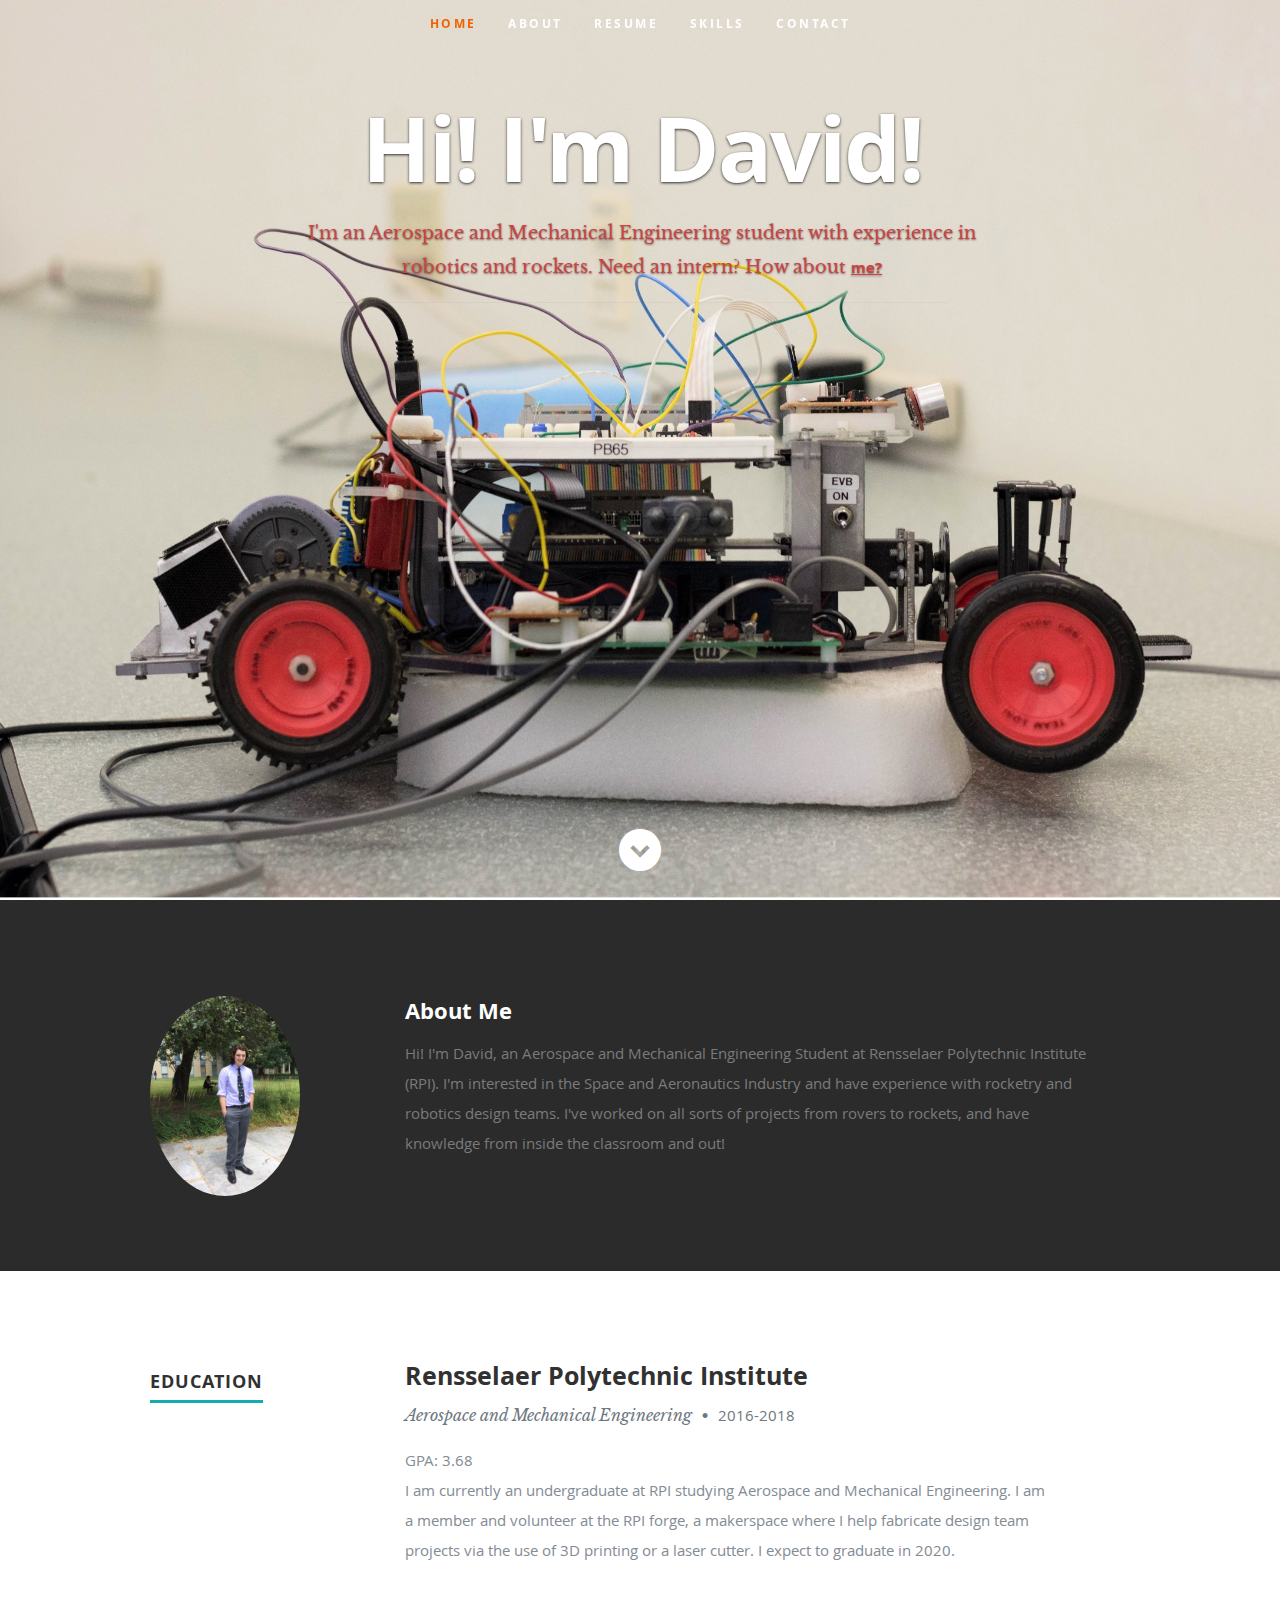
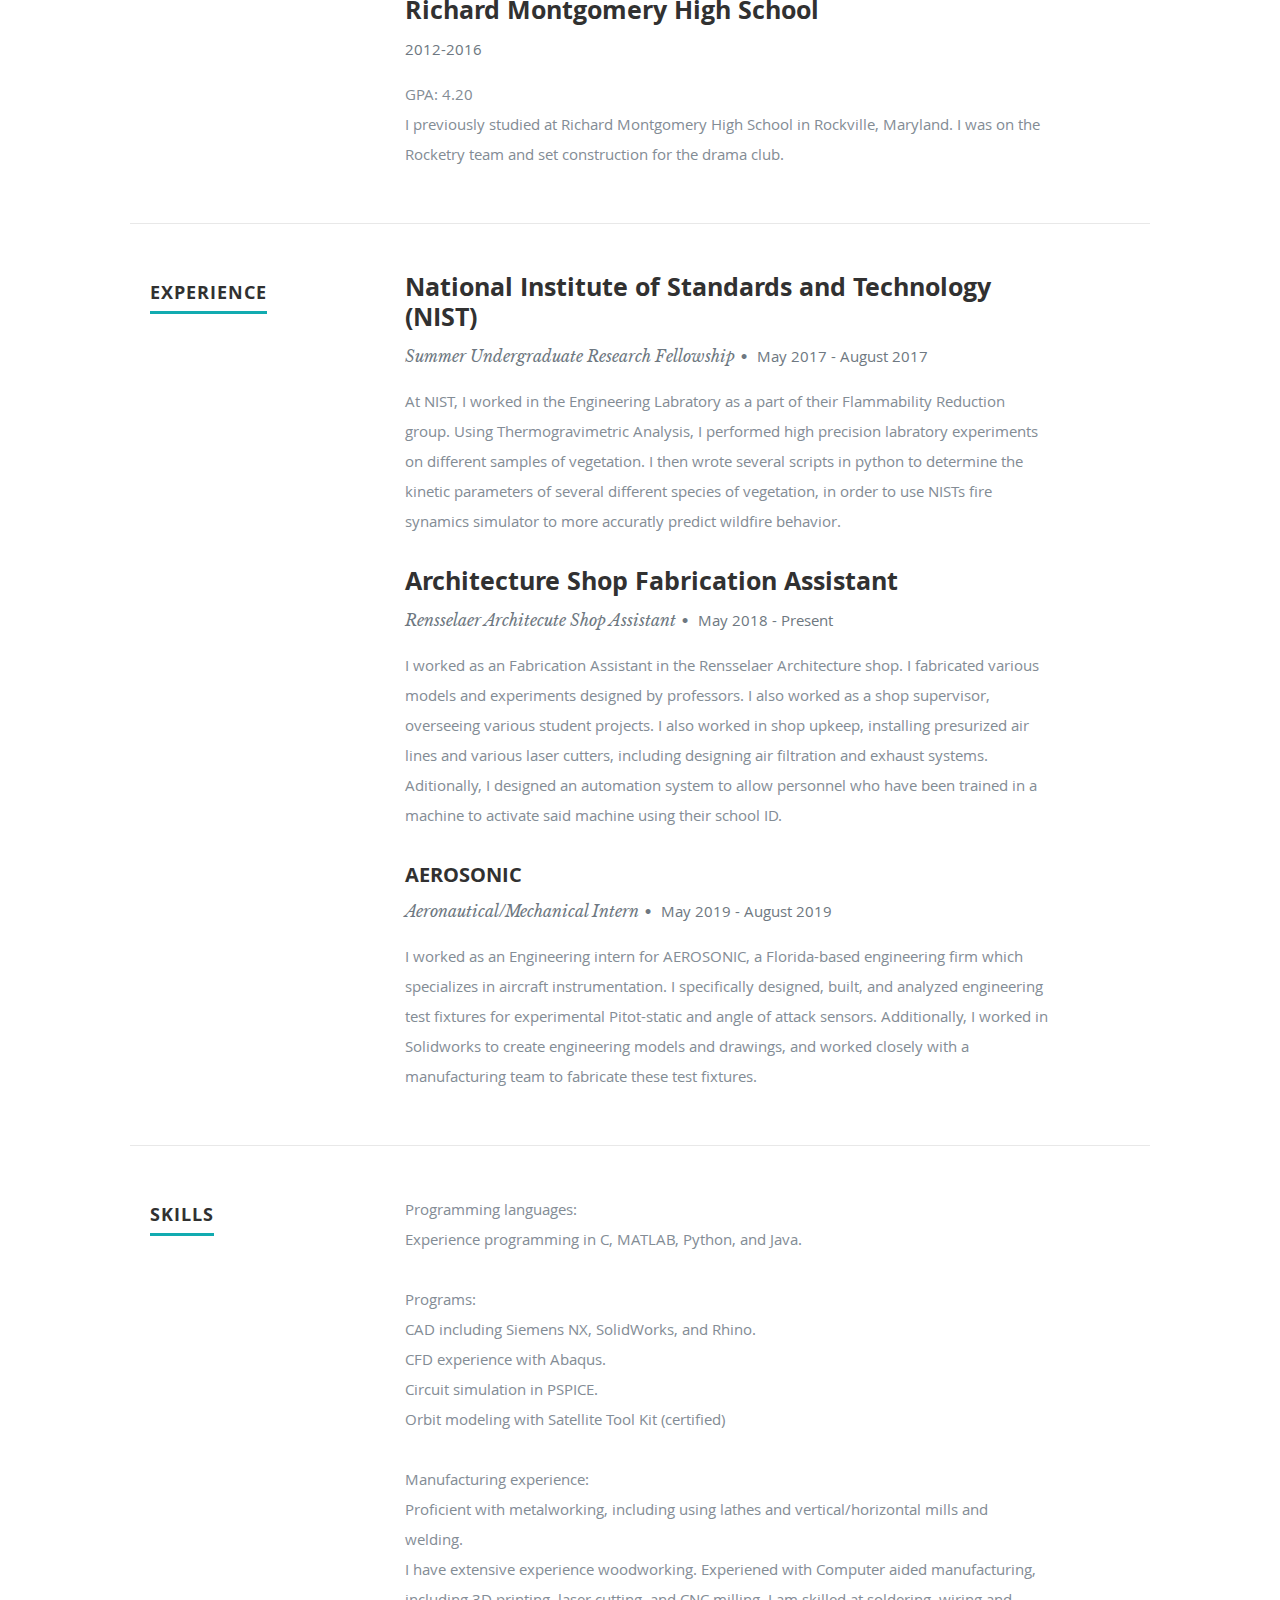
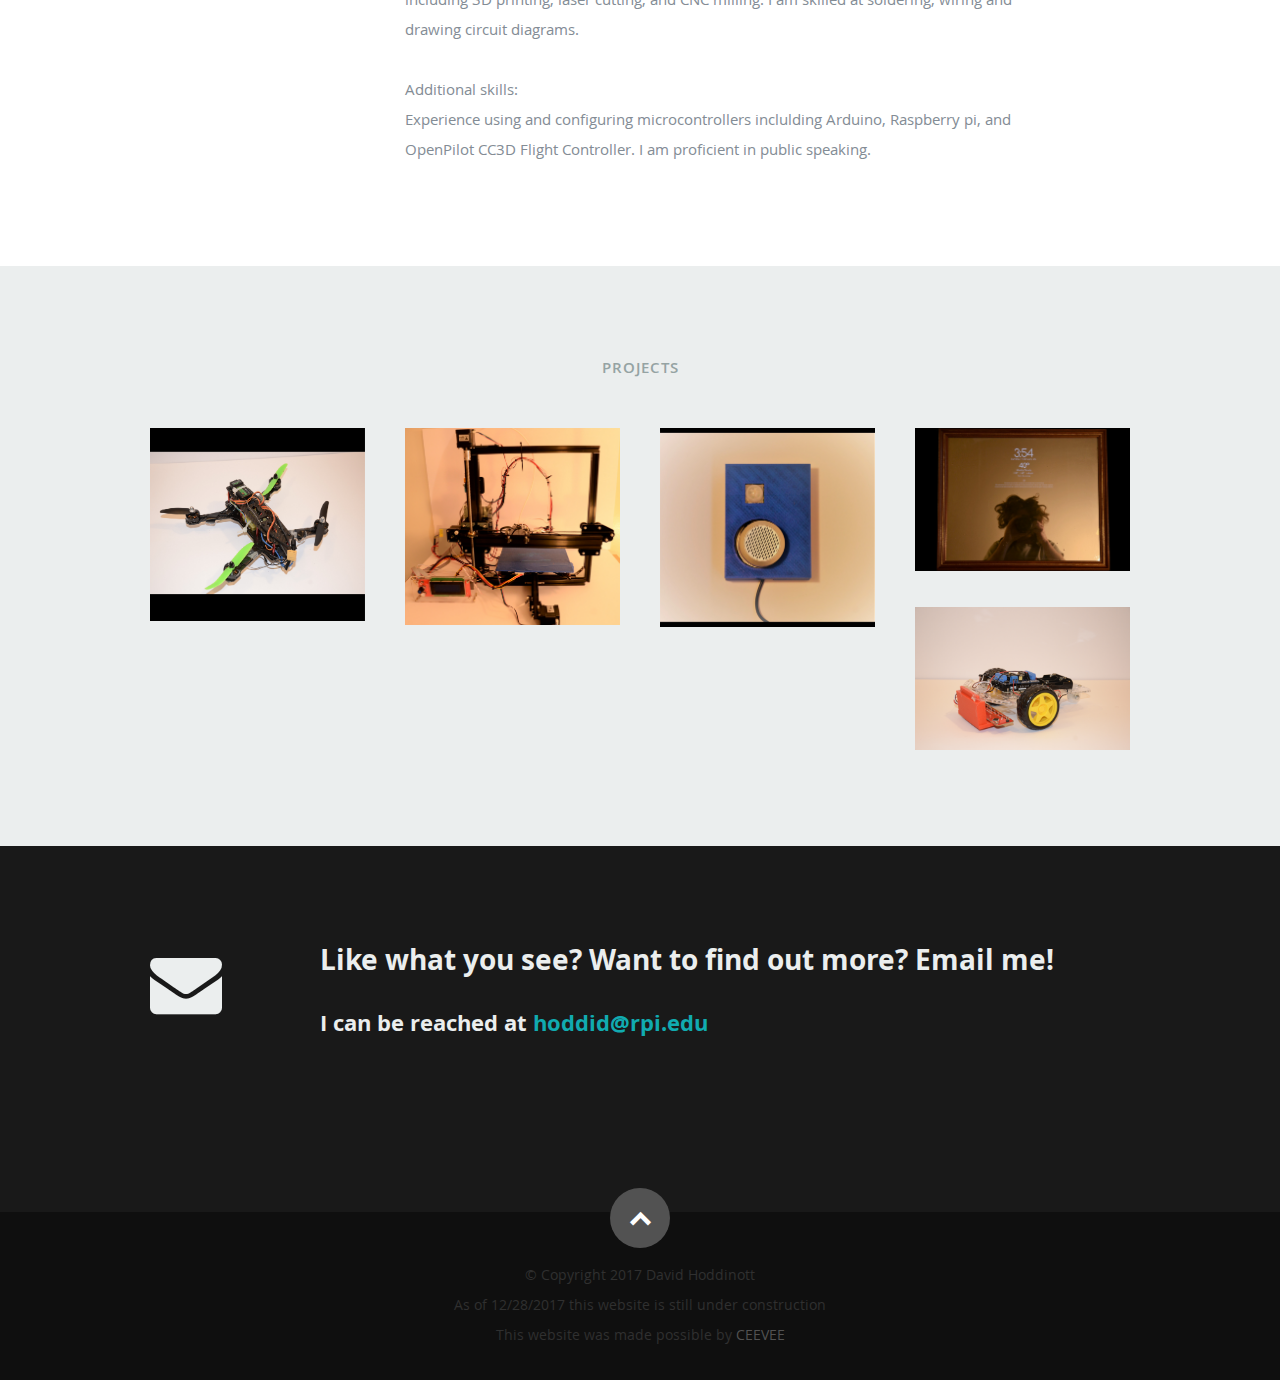
<file: index_from_cite.html>
<!DOCTYPE html>
<!--[if lt IE 8 ]><html class="no-js ie ie7" lang="en"> <![endif]-->
<!--[if IE 8 ]><html class="no-js ie ie8" lang="en"> <![endif]-->
<!--[if (gte IE 8)|!(IE)]><!--><html class="no-js" lang="en"> <!--<![endif]-->
<!-- 
changes: 
	Taken out half of the project windows, can be filled out more later
	Taken out the skill bars, can back in later
-->

<head>

   <!--- Basic Page Needs
   ================================================== -->
   <meta charset="utf-8">
	<title>David Hoddinott's Personal Website</title>
	<meta name="description" content="I'm an Areo/Mech Engineering student">
	<meta name="author" content="David Hoddinott">

   <!-- Mobile Specific Metas
   ================================s================== -->
	<meta name="viewport" content="width=device-width, initial-scale=1, maximum-scale=1">

	<!-- CSS
    ================================================== -->
   <link rel="stylesheet" href="css/default.css">
	<link rel="stylesheet" href="css/layout.css">
   <link rel="stylesheet" href="css/media-queries.css">
   <link rel="stylesheet" href="css/magnific-popup.css">

   <!-- Script
   ================================================== -->
	<script src="js/modernizr.js"></script>

   <!-- Favicons
	================================================== -->
	<link rel="shortcut icon" href="favicon.png" >

</head>

<body>

   <!-- Header
   ================================================== -->
   <header id="home">

      <nav id="nav-wrap">

         <a class="mobile-btn" href="#nav-wrap" title="Show navigation">Show navigation</a>
	      <a class="mobile-btn" href="#" title="Hide navigation">Hide navigation</a>

         <ul id="nav" class="nav">
            <li class="current"><a class="smoothscroll" href="#home">Home</a></li>
            <li><a class="smoothscroll" href="#about">About</a></li>
	         <li><a class="smoothscroll" href="#resume">Resume</a></li>
			 <li><a class="smoothscroll" href="#skills">Skills</a></li>
            
            <li><a class="smoothscroll" href="#contact">Contact</a></li>
         </ul> <!-- end #nav -->

      </nav> <!-- end #nav-wrap -->

      <div class="row banner">
         <div class="banner-text">
            <h1 class="responsive-headline"> <br/>Hi! I'm David!</h1>
            <h3 style="color:#CE4444" >I'm an Aerospace and Mechanical Engineering student with experience in robotics and rockets. Need an intern? 
			How about <a class="smoothscroll" style="color:#CE4444" href="#about"><b><u>me?</b></a></h3>
            <hr />
         </div>
      </div>

      <p class="scrolldown">
         <a class="smoothscroll" href="#about"><i class="icon-down-circle"></i></a>
      </p>

   </header> <!-- Header End -->


   <!-- About Section
   ================================================== -->
   <section id="about">

      <div class="row">

         <div class="three columns">

            <img class="profile-pic"  src="images/my_picture.jpg" style="width:150px;height:200px;" />

         </div>

         <div class="nine columns main-col">

            <h2>About Me</h2>

            <p>Hi! I'm David, an Aerospace and Mechanical Engineering Student at Rensselaer Polytechnic Institute (RPI). 
			I'm interested in the Space and Aeronautics Industry and have experience with rocketry and robotics design teams. I've worked 
			on all sorts of projects from rovers to rockets, and have knowledge from inside the classroom and out!
            </p>



         </div> <!-- end .main-col -->

      </div>

   </section> <!-- About Section End-->


   <!-- Resume Section
   ================================================== -->
   <section id="resume">

      <!-- Education
      ----------------------------------------------- -->
      <div class="row education">

         <div class="three columns header-col">
            <h1><span>Education</span></h1>
         </div>

         <div class="nine columns main-col">

            <div class="row item">

               <div class="twelve columns">

                  <h3>Rensselaer Polytechnic Institute</h3>
                  <p class="info">Aerospace and Mechanical Engineering <span>&bull;</span> <em class="date">2016-2018</em></p>
	

                  <p>
				  GPA: 3.68
				  <br/>
				  
                  I am currently an undergraduate at RPI studying Aerospace and Mechanical Engineering. I am 
				  a member and volunteer at the RPI forge, a makerspace where I help fabricate design team projects
				  via the use of 3D printing or a laser cutter. I expect to graduate in 2020. 
                  </p>

               </div>

            </div> <!-- item end -->

            <div class="row item">

               <div class="twelve columns">

                  <h3>Richard Montgomery High School</h3>
                  <p class="info">  <em class="date">2012-2016</em></p>

					
                  <p>
				  GPA: 4.20
				  <br/>
				  
				  I previously studied at Richard Montgomery High School in Rockville, Maryland. I was on the Rocketry team and set
				  construction for the drama club.
                  </p>

               </div>

            </div> <!-- item end -->

         </div> <!-- main-col end -->

      </div> <!-- End Education -->


      <!-- Work
      ----------------------------------------------- -->
      <div class="row work">

         <div class="three columns header-col">
            <h1><span>Experience </span></h1>
         </div>

         <div class="nine columns main-col">

            <div class="row item">


            </div> <!-- item end -->

            <div class="row item">

               <div class="twelve columns">

                  <h3>National Institute of Standards and Technology (NIST)</h3>
                  <p class="info">Summer Undergraduate Research Fellowship<span>&bull;</span> <em class="date">May 2017 - August 2017</em></p>

                  <p>
                  At NIST, I worked in the Engineering Labratory as a part of their Flammability Reduction group. Using
				  Thermogravimetric Analysis, I performed high precision labratory experiments on different samples of 
				  vegetation. I then wrote several scripts in python to determine the kinetic parameters of several 
				  different species of vegetation, in order to use NISTs fire synamics simulator to more accuratly
				  predict wildfire behavior. 
                  </p>
				  
				  <h3>Architecture Shop Fabrication Assistant</h3>
                  <p class="info"> Rensselaer Architecute Shop Assistant<span>&bull;</span> <em class="date">May 2018 - Present</em></p>

                  <p>
                  I worked as an Fabrication Assistant in the Rensselaer Architecture shop. I fabricated various models and experiments designed by professors.
				  I also worked as a shop supervisor, overseeing various student projects. I also worked in shop upkeep, installing presurized air lines and various 
				  laser cutters, including designing air filtration and exhaust systems. Aditionally, I designed an automation system to allow personnel who have been
					trained in a machine to activate said machine using their school ID. 
				 
                  </p>
				  
				  <h4>AEROSONIC </h3>
                  <p class="info">  Aeronautical/Mechanical Intern<span>&bull;</span> <em class="date">May 2019 - August 2019</em></p>

                  <p>
                  I worked as an Engineering intern for AEROSONIC, a Florida-based engineering firm which specializes in aircraft instrumentation. I specifically designed, 
				  built, and analyzed engineering test fixtures for experimental Pitot-static and angle of attack sensors. Additionally, I worked in Solidworks to create 
				  engineering models and drawings, and worked closely with a manufacturing team to fabricate these test fixtures.   
                  </p>

               </div>

            </div> <!-- item end -->

         </div> <!-- main-col end -->

      </div> <!-- End Work -->


      <!-- Skills
      ----------------------------------------------- -->
      <div class="row skills">

         <div class="three columns header-col">
            <h1><span>Skills</span></h1>
         </div>

         <div class="nine columns main-col">

            <p> 
			Programming languages:<br>
			Experience programming in C, MATLAB, Python, and Java.
			<br>
			<br>
			Programs:<br>
			CAD including Siemens NX, SolidWorks, and Rhino.<br>
			CFD experience with Abaqus.<br>
			Circuit simulation in PSPICE.<br>
			Orbit modeling with Satellite Tool Kit (certified)
			<br>
			<br>
			Manufacturing experience: <br>
			Proficient with metalworking, including using lathes and vertical/horizontal mills and welding.<br>
			I have extensive experience woodworking. 
			Experiened with Computer aided manufacturing, including 3D printing, laser cutting, and CNC milling.
			I am skilled at soldering, wiring and drawing circuit diagrams.
			<br><br>
			Additional skills:<br>
			Experience using and configuring microcontrollers inclulding Arduino, Raspberry pi, and OpenPilot CC3D Flight Controller. 
			I am proficient in public speaking.
            </p>


			</div> <!-- main-col end -->

      </div> <!-- End skills -->

   </section> <!-- Resume Section End-->
   <!-- Portfolio Section
   ================================================== -->
   <section id="portfolio">

      <div class="row">

         <div class="twelve columns collapsed">

            <h1>Projects</h1>

            <!-- portfolio-wrapper -->
            <div id="portfolio-wrapper" class="bgrid-quarters s-bgrid-thirds cf">
			
              <div class="columns portfolio-item">
                  <div class="item-wrap">

                     <a href="#modal-01" title="">
                     <a href="#modal-01" title="">
                        <img alt="" src="quadcopter_good.JPG">
                        <div class="overlay">
                           <div class="portfolio-item-meta">
          					      <h5>Quadcopter</h5>
                              <p>Aerospace</p>
          					   </div>
                        </div>
                        <div class="link-icon"><i class="icon-plus"></i></div>
                     </a>

                  </div>
          		</div> <!-- item end -->

          	   <div class="columns portfolio-item">
                  <div class="item-wrap">

                     <a href="#modal-02" title="">
                        <img alt="" src="printer_good.JPG">
                        <div class="overlay">
                           <div class="portfolio-item-meta">
          					      <h5>3d Printer</h5>
                              <p>Mechanical</p>
          					   </div>
                        </div>
                        <div class="link-icon"><i class="icon-plus"></i></div>
                     </a>

                  </div>
          		</div> <!-- item end -->

               <div class="columns portfolio-item">
                  <div class="item-wrap">

                     <a href="#modal-03" title="">
                        <img alt="" src="moes_box_good.JPG">
                        <div class="overlay">
                           <div class="portfolio-item-meta">
          					      <h5>Automatic greeter</h5>
                              <p>Electrical Engineering</p>
          					   </div>
                        </div>
                        <div class="link-icon"><i class="icon-plus"></i></div>
                     </a>

                  </div>
          		</div> <!-- item end -->

 
               <div class="columns portfolio-item">
                  <div class="item-wrap">

                     <a href="#modal-04" title="">
                        <img alt="" src="Mirror_good.jpg">
                        <div class="overlay">
                           <div class="portfolio-item-meta">
          					      <h5>Magic Mirror</h5>
                              <p>Decor</p>
          					   </div>
                        </div>
                        <div class="link-icon"><i class="icon-plus"></i></div>
                     </a>

                  </div>
          		</div> <!-- item end -->
				
	            <div class="columns portfolio-item">
                  <div class="item-wrap">

                     <a href="#modal-05" title="">
                        <img alt="" src="line_follower.JPG">
                        <div class="overlay">
                           <div class="portfolio-item-meta">
          					      <h5>LineFollower</h5>
                              <p>Electrical Engineering</p>
          					   </div>
                        </div>
                        <div class="link-icon"><i class="icon-plus"></i></div>
                     </a>

                  </div>
          		</div> <!-- item end -->

            </div> <!-- portfolio-wrapper end -->

         </div> <!-- twelve columns end -->


         <!-- Modal Popup
	      --------------------------------------------------------------- -->

         <div id="modal-01" class="popup-modal mfp-hide">

		      <img class="scale-with-grid" src="quadcopter_good.JPG" alt="" />

		      <div class="description-box">
			      <h4>Quadcopter</h4>
			      <p>During the 2017-2018 winter, I built a custom quadcopter for personal use, and to learn more about embedded control on UAVs in a hands-on way. </p>
               <span class="categories"><i class="fa fa-tag"></i>Aerospace, Mechanical Engineering</span>
		      </div>

            <div class="link-box">
               <!-- <a href="http://rrs.union.rpi.edu/">Details</a> -->
		         <a class="popup-modal-dismiss">Close</a>
            </div>

	      </div><!-- modal-01 End -->

         <div id="modal-02" class="popup-modal mfp-hide">

		      <img class="scale-with-grid" src="printer_good.JPG" alt="" />

		      <div class="description-box">
			      <h4>3D printer</h4>
			      <p>In the summer of 2017, I decided to build a FDM 3D printer. I started with a Tevo Taratnula frame, and modified the firmware, extruder, and bed in order to fit my needs.</p>
               <span class="categories"><i class="fa fa-tag"></i>Mechanical and Electrical Engineering</span>
		      </div>

            <div class="link-box">
               <!-- <a href="http://rrs.union.rpi.edu/">Details</a> -->
		         <a class="popup-modal-dismiss">Close</a>
            </div>

	      </div><!-- modal-02 End -->

         <div id="modal-03" class="popup-modal mfp-hide">

		      <img class="scale-with-grid" src="moes_box_good.JPG" alt="" />

		      <div class="description-box">
			      <h4>Automatic greeter</h4>
			      <p>I made a small box that is mounted by a door to automatically greet people as they come in. Powered by a Raspberry Pi Zero, it chooses a pseudo-random greeting.</p>
               <span class="categories"><i class="fa fa-tag"></i>Electical Engineering</span>
		      </div>

            <div class="link-box">
               <!-- <a href="http://mcgillrobotics.com/">Details</a> -->
		         <a class="popup-modal-dismiss">Close</a>
            </div>

	      </div><!-- modal-03 End -->

         <div id="modal-04" class="popup-modal mfp-hide">

		      <img class="scale-with-grid" src="Mirror_good.jpg" alt="" />

		      <div class="description-box">
			      <h4>Magic Mirror</h4>
			      <p>I built a mirror with an Andriod tablet embedded to display the date, weather, and news headlines.</p>
               <span class="categories"><i class="fa fa-tag"></i>Mechanical Engineering</span>
		      </div>

            <div class="link-box">
               <!-- <a href="http://mcgillrobotics.com/">Details</a> -->
		         <a class="popup-modal-dismiss">Close</a>
            </div>

	      </div><!-- modal-04 End -->
	      
		  <div id="modal-05" class="popup-modal mfp-hide">

		      <img class="scale-with-grid" src="line_follower.JPG" alt="" />

		      <div class="description-box">
			      <h4>LineFollower</h4>
			      <p>I built on a line follower for a class on engineering design.</p>
               <span class="categories"><i class="fa fa-tag"></i>Electrical Engineering, Programming</span>
		      </div>

            <div class="link-box">
               
		         <a class="popup-modal-dismiss">Close</a>
            </div>

	      </div><!-- modal-04 End -->

      </div> <!-- row End -->

   </section> <!-- Portfolio Section End-->






   <!-- Contact Section
   ================================================== -->
   <section id="contact">

         <div class="row section-head">

            <div class="two columns header-col">

               <h1><span>Get In Touch.</span></h1>

            </div>

            <div class="ten columns">
                  <h2><p><font color ="#EBEEEE">Like what you see? Want to find out more? Email me!</font><p></h2>
				  <p><h3><font color ="#EBEEEE">I can be reached at <a href="mailto:hoddid@rpi.edu">hoddid@rpi.edu</a></font></h3></p>

            </div>

         </div>

 
      </div>

   </section> <!-- Contact Section End-->

   
   

   <!-- footer
   ================================================== -->
   <footer>

      <div class="row">

         <div class="twelve columns">


            <ul class="copyright">
               <li>&copy; Copyright 2017 David Hoddinott</li>
            </ul>
			<p>
			As of 12/28/2017 this website is still under construction</br>
			This website was made possible by <a href="http://www.Styleshout.com">CEEVEE</a></p> 

         </div>

         <div id="go-top"><a class="smoothscroll" title="Back to Top" href="#home"><i class="icon-up-open"></i></a></div>

      </div>

   </footer> <!-- Footer End-->

   <!-- Java Script
   ================================================== -->
   <script src="http://ajax.googleapis.com/ajax/libs/jquery/1.10.2/jquery.min.js"></script>
   <script>window.jQuery || document.write('<script src="js/jquery-1.10.2.min.js"><\/script>')</script>
   <script type="text/javascript" src="js/jquery-migrate-1.2.1.min.js"></script>

   <script src="js/jquery.flexslider.js"></script>
   <script src="js/waypoints.js"></script>
   <script src="js/jquery.fittext.js"></script>
   <script src="js/magnific-popup.js"></script>
   <script src="js/init.js"></script>

</body>

</html>
</file>
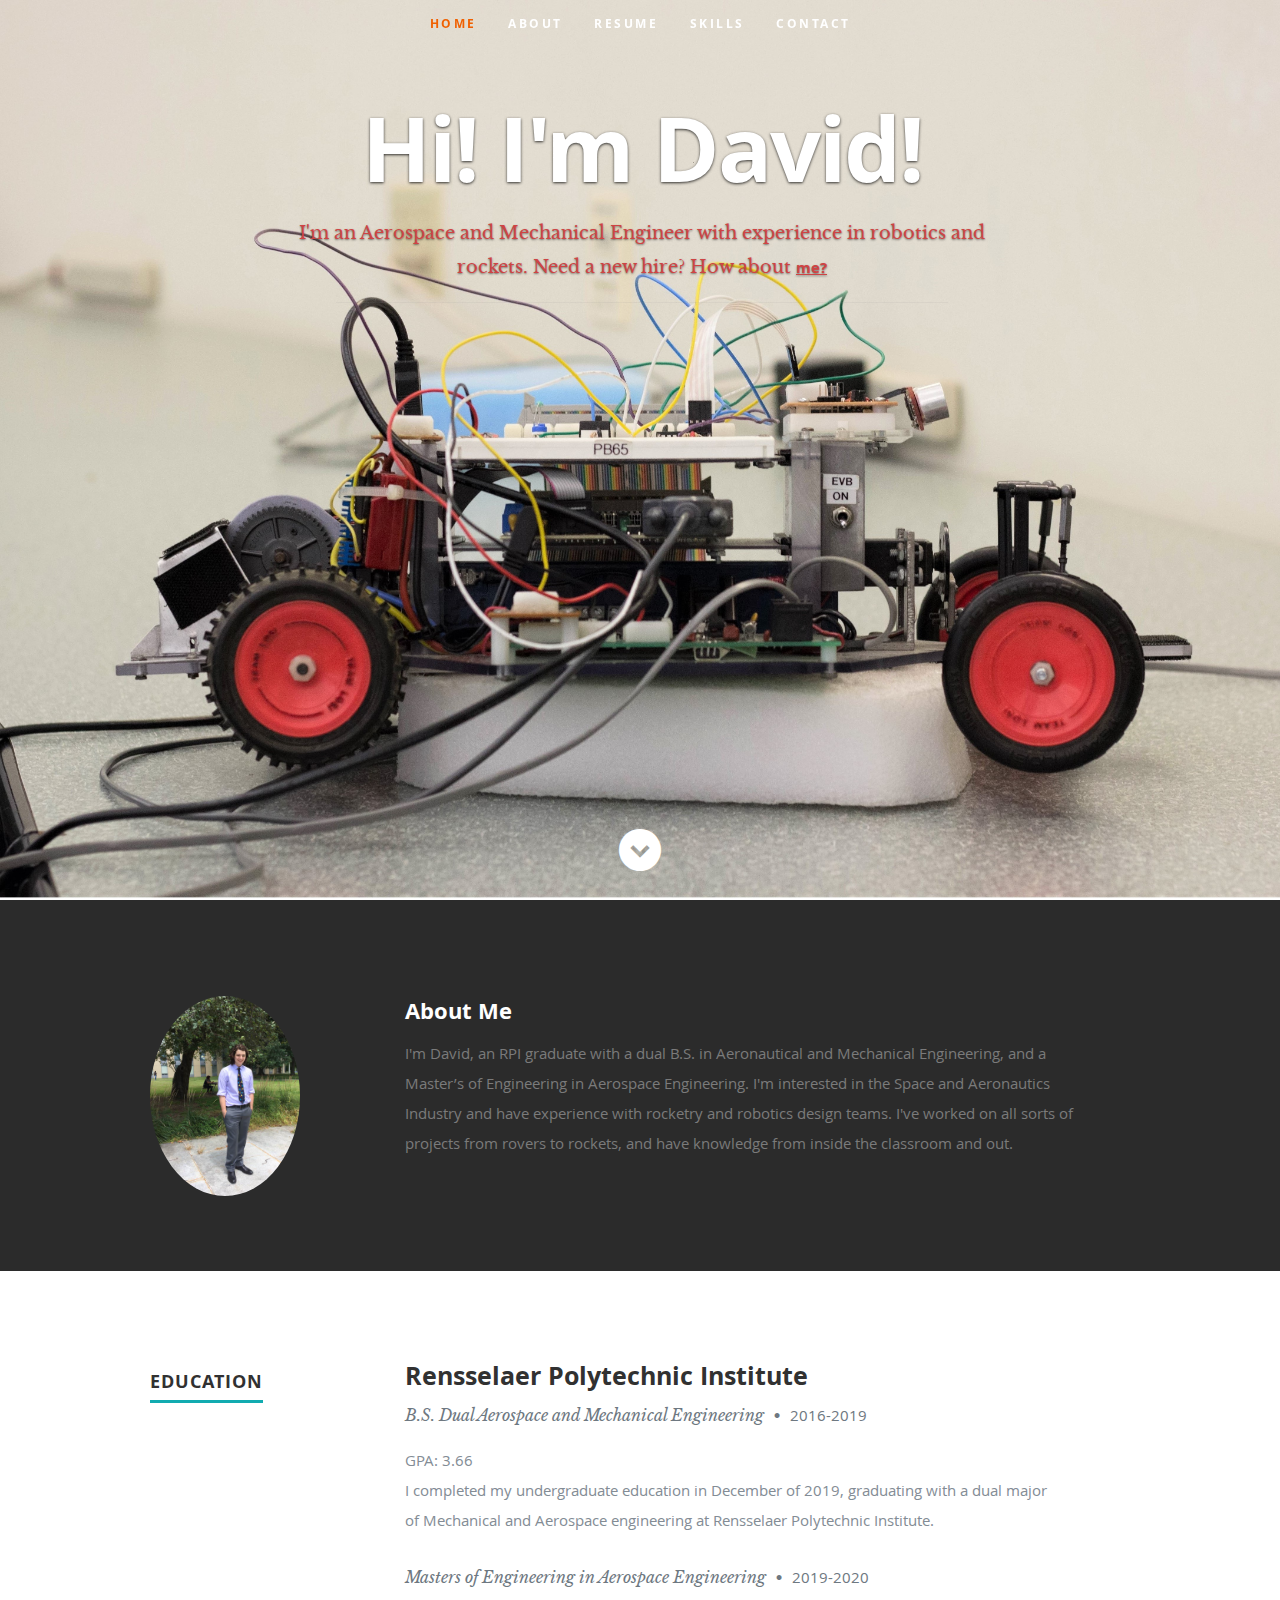
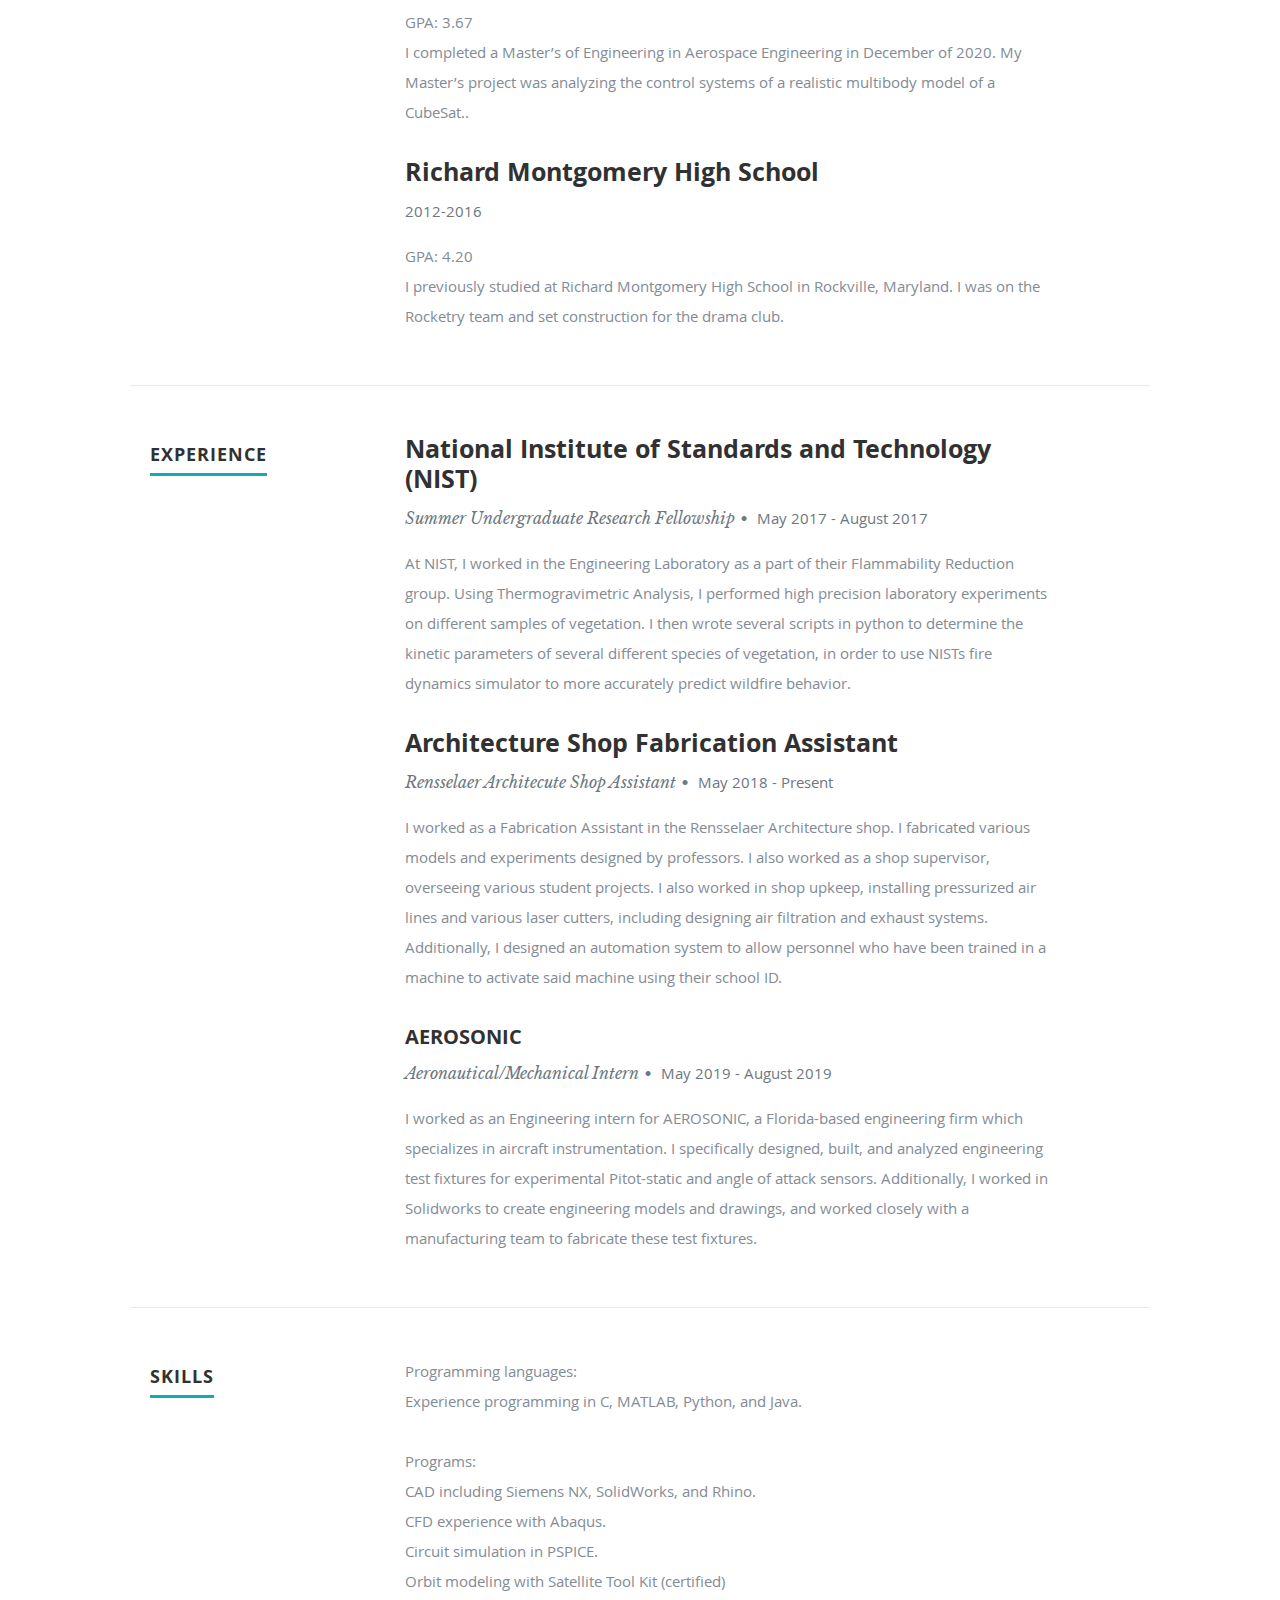
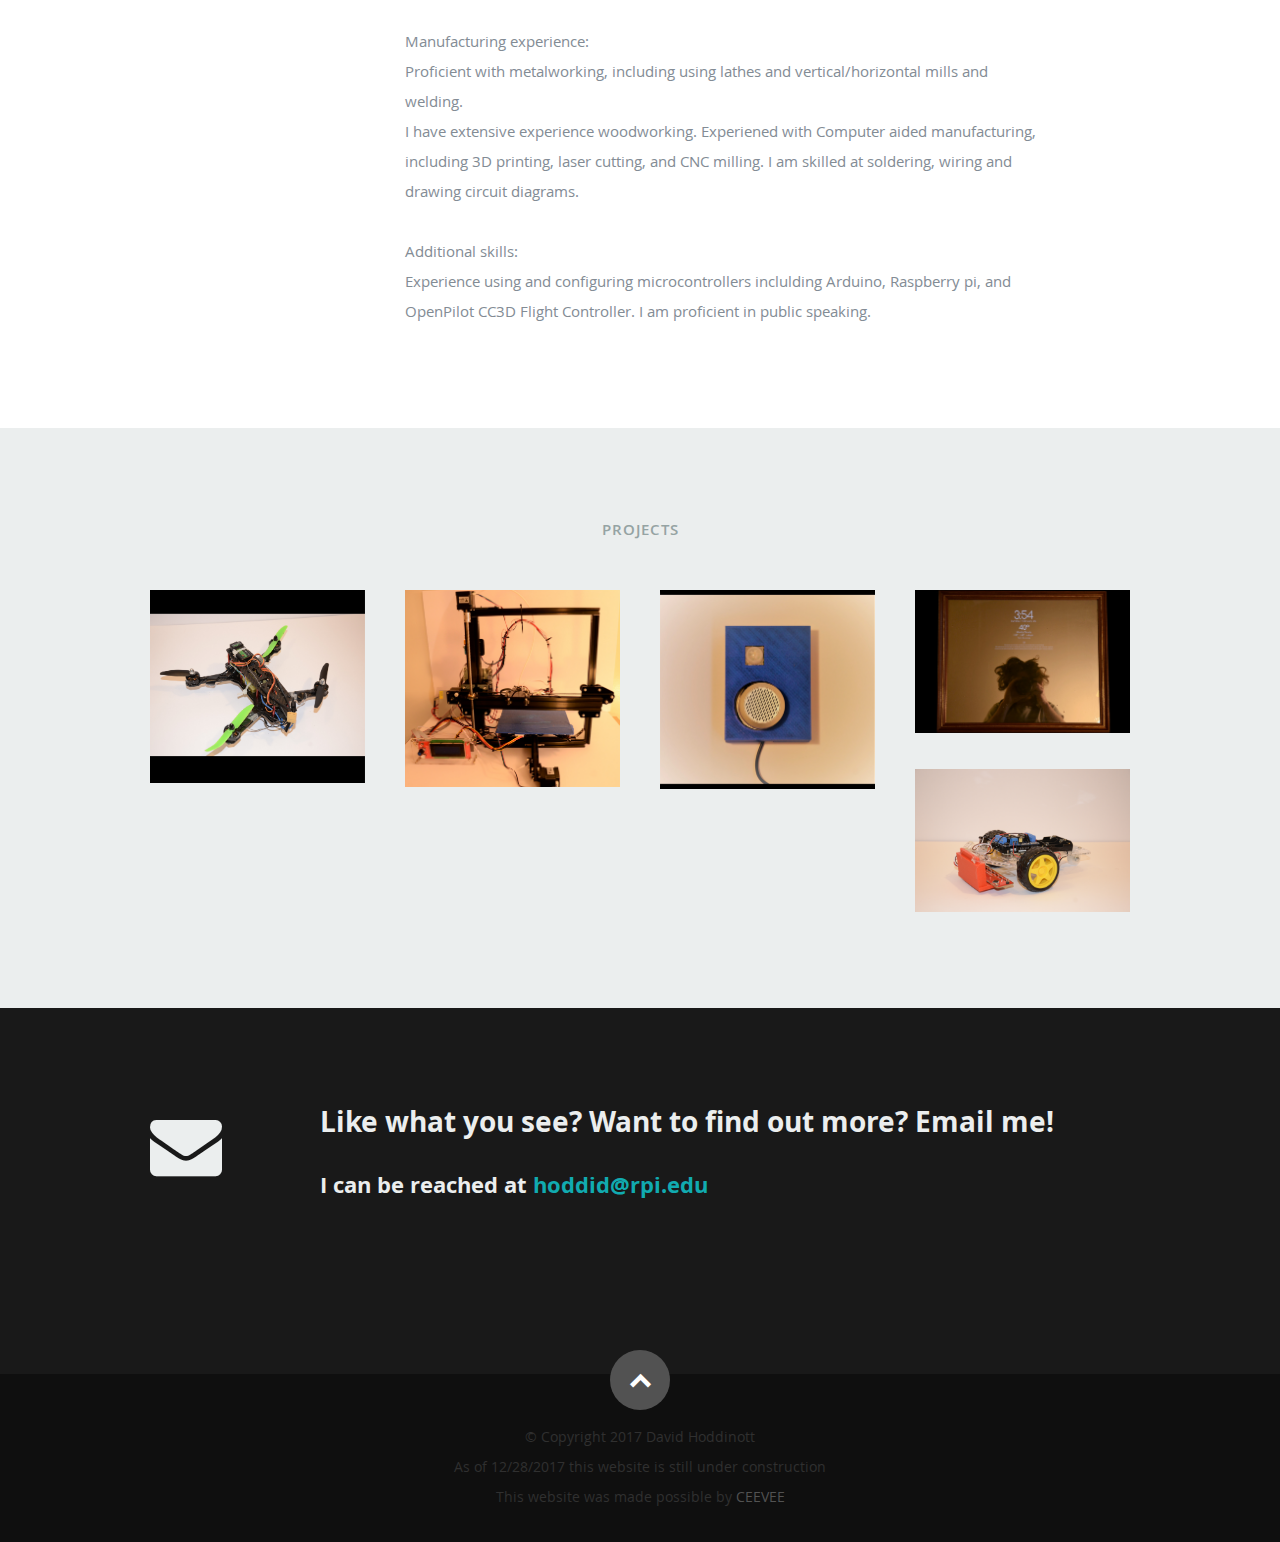
<file: index_from_filezilla.html>
<!DOCTYPE html>
<!--[if lt IE 8 ]><html class="no-js ie ie7" lang="en"> <![endif]-->
<!--[if IE 8 ]><html class="no-js ie ie8" lang="en"> <![endif]-->
<!--[if (gte IE 8)|!(IE)]><!--><html class="no-js" lang="en"> <!--<![endif]-->
<!-- 
changes: 
	Taken out half of the project windows, can be filled out more later
	Taken out the skill bars, can back in later
-->

<head>

   <!--- Basic Page Needs
   ================================================== -->
   <meta charset="utf-8">
	<title>David Hoddinott's Personal Website</title>
	<meta name="description" content="I'm an Areo/Mech Engineering student">
	<meta name="author" content="David Hoddinott">

   <!-- Mobile Specific Metas
   ================================s================== -->
	<meta name="viewport" content="width=device-width, initial-scale=1, maximum-scale=1">

	<!-- CSS
    ================================================== -->
   <link rel="stylesheet" href="css/default.css">
	<link rel="stylesheet" href="css/layout.css">
   <link rel="stylesheet" href="css/media-queries.css">
   <link rel="stylesheet" href="css/magnific-popup.css">

   <!-- Script
   ================================================== -->
	<script src="js/modernizr.js"></script>

   <!-- Favicons
	================================================== -->
	<link rel="shortcut icon" href="favicon.png" >

</head>

<body>

   <!-- Header
   ================================================== -->
   <header id="home">

      <nav id="nav-wrap">

         <a class="mobile-btn" href="#nav-wrap" title="Show navigation">Show navigation</a>
	      <a class="mobile-btn" href="#" title="Hide navigation">Hide navigation</a>

         <ul id="nav" class="nav">
            <li class="current"><a class="smoothscroll" href="#home">Home</a></li>
            <li><a class="smoothscroll" href="#about">About</a></li>
	         <li><a class="smoothscroll" href="#resume">Resume</a></li>
			 <li><a class="smoothscroll" href="#skills">Skills</a></li>
            
            <li><a class="smoothscroll" href="#contact">Contact</a></li>
         </ul> <!-- end #nav -->

      </nav> <!-- end #nav-wrap -->

      <div class="row banner">
         <div class="banner-text">
            <h1 class="responsive-headline"> <br/>Hi! I'm David!</h1>
            <h3 style="color:#CE4444" >I'm an Aerospace and Mechanical Engineer with experience in robotics and rockets. Need a new hire? 
			How about <a class="smoothscroll" style="color:#CE4444" href="#about"><b><u>me?</b></a></h3>
            <hr />
         </div>
      </div>

      <p class="scrolldown">
         <a class="smoothscroll" href="#about"><i class="icon-down-circle"></i></a>
      </p>

   </header> <!-- Header End -->


   <!-- About Section
   ================================================== -->
   <section id="about">

      <div class="row">

         <div class="three columns">

            <img class="profile-pic"  src="images/my_picture.jpg" style="width:150px;height:200px;" />

         </div>

         <div class="nine columns main-col">

            <h2>About Me</h2>

            <p>I'm David, an RPI graduate with a dual B.S. in Aeronautical and Mechanical Engineering, and a Master’s of Engineering in Aerospace Engineering.  I'm interested in the Space and Aeronautics Industry and have experience with rocketry and robotics design teams. I've worked on all sorts of projects from rovers to rockets, and have knowledge from inside the classroom and out.
            </p>



         </div> <!-- end .main-col -->

      </div>

   </section> <!-- About Section End-->


   <!-- Resume Section
   ================================================== -->
   <section id="resume">

      <!-- Education
      ----------------------------------------------- -->
      <div class="row education">

         <div class="three columns header-col">
            <h1><span>Education</span></h1>
         </div>

         <div class="nine columns main-col">

            <div class="row item">

               <div class="twelve columns">

                  <h3>Rensselaer Polytechnic Institute</h3>
                  <p class="info">B.S. Dual Aerospace and Mechanical Engineering <span>&bull;</span> <em class="date">2016-2019</em></p>
	

                  <p>
				  GPA: 3.66
				  <br/>
				  
                 I completed my undergraduate education in December of 2019, graduating with a dual major of Mechanical and Aerospace engineering at Rensselaer Polytechnic Institute. 
                  </p>
				  <p class="info">Masters of Engineering in Aerospace Engineering <span>&bull;</span> <em class="date">2019-2020</em></p>
	

                  <p>
				  GPA: 3.67
				  <br/>
				  
                  I completed a Master’s of Engineering in Aerospace Engineering in December of 2020. My Master’s project was analyzing the control systems of a realistic multibody model of a CubeSat.. 
                  </p>

               </div>

            </div> <!-- item end -->

            <div class="row item">

               <div class="twelve columns">

                  <h3>Richard Montgomery High School</h3>
                  <p class="info">  <em class="date">2012-2016</em></p>

					
                  <p>
				  GPA: 4.20
				  <br/>
				  
				  I previously studied at Richard Montgomery High School in Rockville, Maryland. I was on the Rocketry team and set
				  construction for the drama club.
                  </p>

               </div>

            </div> <!-- item end -->

         </div> <!-- main-col end -->

      </div> <!-- End Education -->


      <!-- Work
      ----------------------------------------------- -->
      <div class="row work">

         <div class="three columns header-col">
            <h1><span>Experience </span></h1>
         </div>

         <div class="nine columns main-col">

            <div class="row item">


            </div> <!-- item end -->

            <div class="row item">

               <div class="twelve columns">

                  <h3>National Institute of Standards and Technology (NIST)</h3>
                  <p class="info">Summer Undergraduate Research Fellowship<span>&bull;</span> <em class="date">May 2017 - August 2017</em></p>

                  <p>
                  At NIST, I worked in the Engineering Laboratory as a part of their Flammability Reduction group. Using
				  Thermogravimetric Analysis, I performed high precision laboratory experiments on different samples of 
				  vegetation. I then wrote several scripts in python to determine the kinetic parameters of several 
				  different species of vegetation, in order to use NISTs fire dynamics simulator to more accurately
				  predict wildfire behavior. 
                  </p>
				  
				  <h3>Architecture Shop Fabrication Assistant</h3>
                  <p class="info"> Rensselaer Architecute Shop Assistant<span>&bull;</span> <em class="date">May 2018 - Present</em></p>

                  <p>
                  I worked as a Fabrication Assistant in the Rensselaer Architecture shop. I fabricated various models and experiments designed by professors.
				  I also worked as a shop supervisor, overseeing various student projects. I also worked in shop upkeep, installing pressurized air lines and various 
				  laser cutters, including designing air filtration and exhaust systems. Additionally, I designed an automation system to allow personnel who have been
					trained in a machine to activate said machine using their school ID. 
				 
                  </p>
				  
				  <h4>AEROSONIC </h3>
                  <p class="info">  Aeronautical/Mechanical Intern<span>&bull;</span> <em class="date">May 2019 - August 2019</em></p>

                  <p>
                  I worked as an Engineering intern for AEROSONIC, a Florida-based engineering firm which specializes in aircraft instrumentation. I specifically designed, 
				  built, and analyzed engineering test fixtures for experimental Pitot-static and angle of attack sensors. Additionally, I worked in Solidworks to create 
				  engineering models and drawings, and worked closely with a manufacturing team to fabricate these test fixtures.   
                  </p>

               </div>

            </div> <!-- item end -->

         </div> <!-- main-col end -->

      </div> <!-- End Work -->


      <!-- Skills
      ----------------------------------------------- -->
      <div class="row skills">

         <div class="three columns header-col">
            <h1><span>Skills</span></h1>
         </div>

         <div class="nine columns main-col">

            <p> 
			Programming languages:<br>
			Experience programming in C, MATLAB, Python, and Java.
			<br>
			<br>
			Programs:<br>
			CAD including Siemens NX, SolidWorks, and Rhino.<br>
			CFD experience with Abaqus.<br>
			Circuit simulation in PSPICE.<br>
			Orbit modeling with Satellite Tool Kit (certified)
			<br>
			<br>
			Manufacturing experience: <br>
			Proficient with metalworking, including using lathes and vertical/horizontal mills and welding.<br>
			I have extensive experience woodworking. 
			Experiened with Computer aided manufacturing, including 3D printing, laser cutting, and CNC milling.
			I am skilled at soldering, wiring and drawing circuit diagrams.
			<br><br>
			Additional skills:<br>
			Experience using and configuring microcontrollers inclulding Arduino, Raspberry pi, and OpenPilot CC3D Flight Controller. 
			I am proficient in public speaking.
            </p>


			</div> <!-- main-col end -->

      </div> <!-- End skills -->

   </section> <!-- Resume Section End-->
   <!-- Portfolio Section
   ================================================== -->
   <section id="portfolio">

      <div class="row">

         <div class="twelve columns collapsed">

            <h1>Projects</h1>

            <!-- portfolio-wrapper -->
            <div id="portfolio-wrapper" class="bgrid-quarters s-bgrid-thirds cf">
			
              <div class="columns portfolio-item">
                  <div class="item-wrap">

                     <a href="#modal-01" title="">
                     <a href="#modal-01" title="">
                        <img alt="" src="quadcopter_good.JPG">
                        <div class="overlay">
                           <div class="portfolio-item-meta">
          					      <h5>Quadcopter</h5>
                              <p>Aerospace</p>
          					   </div>
                        </div>
                        <div class="link-icon"><i class="icon-plus"></i></div>
                     </a>

                  </div>
          		</div> <!-- item end -->

          	   <div class="columns portfolio-item">
                  <div class="item-wrap">

                     <a href="#modal-02" title="">
                        <img alt="" src="printer_good.JPG">
                        <div class="overlay">
                           <div class="portfolio-item-meta">
          					      <h5>3d Printer</h5>
                              <p>Mechanical</p>
          					   </div>
                        </div>
                        <div class="link-icon"><i class="icon-plus"></i></div>
                     </a>

                  </div>
          		</div> <!-- item end -->

               <div class="columns portfolio-item">
                  <div class="item-wrap">

                     <a href="#modal-03" title="">
                        <img alt="" src="moes_box_good.JPG">
                        <div class="overlay">
                           <div class="portfolio-item-meta">
          					      <h5>Automatic greeter</h5>
                              <p>Electrical Engineering</p>
          					   </div>
                        </div>
                        <div class="link-icon"><i class="icon-plus"></i></div>
                     </a>

                  </div>
          		</div> <!-- item end -->

 
               <div class="columns portfolio-item">
                  <div class="item-wrap">

                     <a href="#modal-04" title="">
                        <img alt="" src="Mirror_good.jpg">
                        <div class="overlay">
                           <div class="portfolio-item-meta">
          					      <h5>Magic Mirror</h5>
                              <p>Decor</p>
          					   </div>
                        </div>
                        <div class="link-icon"><i class="icon-plus"></i></div>
                     </a>

                  </div>
          		</div> <!-- item end -->
				
	            <div class="columns portfolio-item">
                  <div class="item-wrap">

                     <a href="#modal-05" title="">
                        <img alt="" src="line_follower.JPG">
                        <div class="overlay">
                           <div class="portfolio-item-meta">
          					      <h5>LineFollower</h5>
                              <p>Electrical Engineering</p>
          					   </div>
                        </div>
                        <div class="link-icon"><i class="icon-plus"></i></div>
                     </a>

                  </div>
          		</div> <!-- item end -->

            </div> <!-- portfolio-wrapper end -->

         </div> <!-- twelve columns end -->


         <!-- Modal Popup
	      --------------------------------------------------------------- -->

         <div id="modal-01" class="popup-modal mfp-hide">

		      <img class="scale-with-grid" src="quadcopter_good.JPG" alt="" />

		      <div class="description-box">
			      <h4>Quadcopter</h4>
			      <p>During the 2017-2018 winter, I built a custom quadcopter for personal use, and to learn more about embedded control on UAVs in a hands-on way. </p>
               <span class="categories"><i class="fa fa-tag"></i>Aerospace, Mechanical Engineering</span>
		      </div>

            <div class="link-box">
               <!-- <a href="http://rrs.union.rpi.edu/">Details</a> -->
		         <a class="popup-modal-dismiss">Close</a>
            </div>

	      </div><!-- modal-01 End -->

         <div id="modal-02" class="popup-modal mfp-hide">

		      <img class="scale-with-grid" src="printer_good.JPG" alt="" />

		      <div class="description-box">
			      <h4>3D printer</h4>
			      <p>In the summer of 2017, I decided to build a FDM 3D printer. I started with a Tevo Taratnula frame, and modified the firmware, extruder, and bed in order to fit my needs.</p>
               <span class="categories"><i class="fa fa-tag"></i>Mechanical and Electrical Engineering</span>
		      </div>

            <div class="link-box">
               <!-- <a href="http://rrs.union.rpi.edu/">Details</a> -->
		         <a class="popup-modal-dismiss">Close</a>
            </div>

	      </div><!-- modal-02 End -->

         <div id="modal-03" class="popup-modal mfp-hide">

		      <img class="scale-with-grid" src="moes_box_good.JPG" alt="" />

		      <div class="description-box">
			      <h4>Automatic greeter</h4>
			      <p>I made a small box that is mounted by a door to automatically greet people as they come in. Powered by a Raspberry Pi Zero, it chooses a pseudo-random greeting.</p>
               <span class="categories"><i class="fa fa-tag"></i>Electical Engineering</span>
		      </div>

            <div class="link-box">
               <!-- <a href="http://mcgillrobotics.com/">Details</a> -->
		         <a class="popup-modal-dismiss">Close</a>
            </div>

	      </div><!-- modal-03 End -->

         <div id="modal-04" class="popup-modal mfp-hide">

		      <img class="scale-with-grid" src="Mirror_good.jpg" alt="" />

		      <div class="description-box">
			      <h4>Magic Mirror</h4>
			      <p>I built a mirror with an Andriod tablet embedded to display the date, weather, and news headlines.</p>
               <span class="categories"><i class="fa fa-tag"></i>Mechanical Engineering</span>
		      </div>

            <div class="link-box">
               <!-- <a href="http://mcgillrobotics.com/">Details</a> -->
		         <a class="popup-modal-dismiss">Close</a>
            </div>

	      </div><!-- modal-04 End -->
	      
		  <div id="modal-05" class="popup-modal mfp-hide">

		      <img class="scale-with-grid" src="line_follower.JPG" alt="" />

		      <div class="description-box">
			      <h4>LineFollower</h4>
			      <p>I built on a line follower for a class on engineering design.</p>
               <span class="categories"><i class="fa fa-tag"></i>Electrical Engineering, Programming</span>
		      </div>

            <div class="link-box">
               
		         <a class="popup-modal-dismiss">Close</a>
            </div>

	      </div><!-- modal-04 End -->

      </div> <!-- row End -->

   </section> <!-- Portfolio Section End-->






   <!-- Contact Section
   ================================================== -->
   <section id="contact">

         <div class="row section-head">

            <div class="two columns header-col">

               <h1><span>Get In Touch.</span></h1>

            </div>

            <div class="ten columns">
                  <h2><p><font color ="#EBEEEE">Like what you see? Want to find out more? Email me!</font><p></h2>
				  <p><h3><font color ="#EBEEEE">I can be reached at <a href="mailto:hoddid@rpi.edu">hoddid@rpi.edu</a></font></h3></p>

            </div>

         </div>

 
      </div>

   </section> <!-- Contact Section End-->

   
   

   <!-- footer
   ================================================== -->
   <footer>

      <div class="row">

         <div class="twelve columns">


            <ul class="copyright">
               <li>&copy; Copyright 2017 David Hoddinott</li>
            </ul>
			<p>
			As of 12/28/2017 this website is still under construction</br>
			This website was made possible by <a href="http://www.Styleshout.com">CEEVEE</a></p> 

         </div>

         <div id="go-top"><a class="smoothscroll" title="Back to Top" href="#home"><i class="icon-up-open"></i></a></div>

      </div>

   </footer> <!-- Footer End-->

   <!-- Java Script
   ================================================== -->
   <script src="http://ajax.googleapis.com/ajax/libs/jquery/1.10.2/jquery.min.js"></script>
   <script>window.jQuery || document.write('<script src="js/jquery-1.10.2.min.js"><\/script>')</script>
   <script type="text/javascript" src="js/jquery-migrate-1.2.1.min.js"></script>

   <script src="js/jquery.flexslider.js"></script>
   <script src="js/waypoints.js"></script>
   <script src="js/jquery.fittext.js"></script>
   <script src="js/magnific-popup.js"></script>
   <script src="js/init.js"></script>

</body>

</html>
</file>
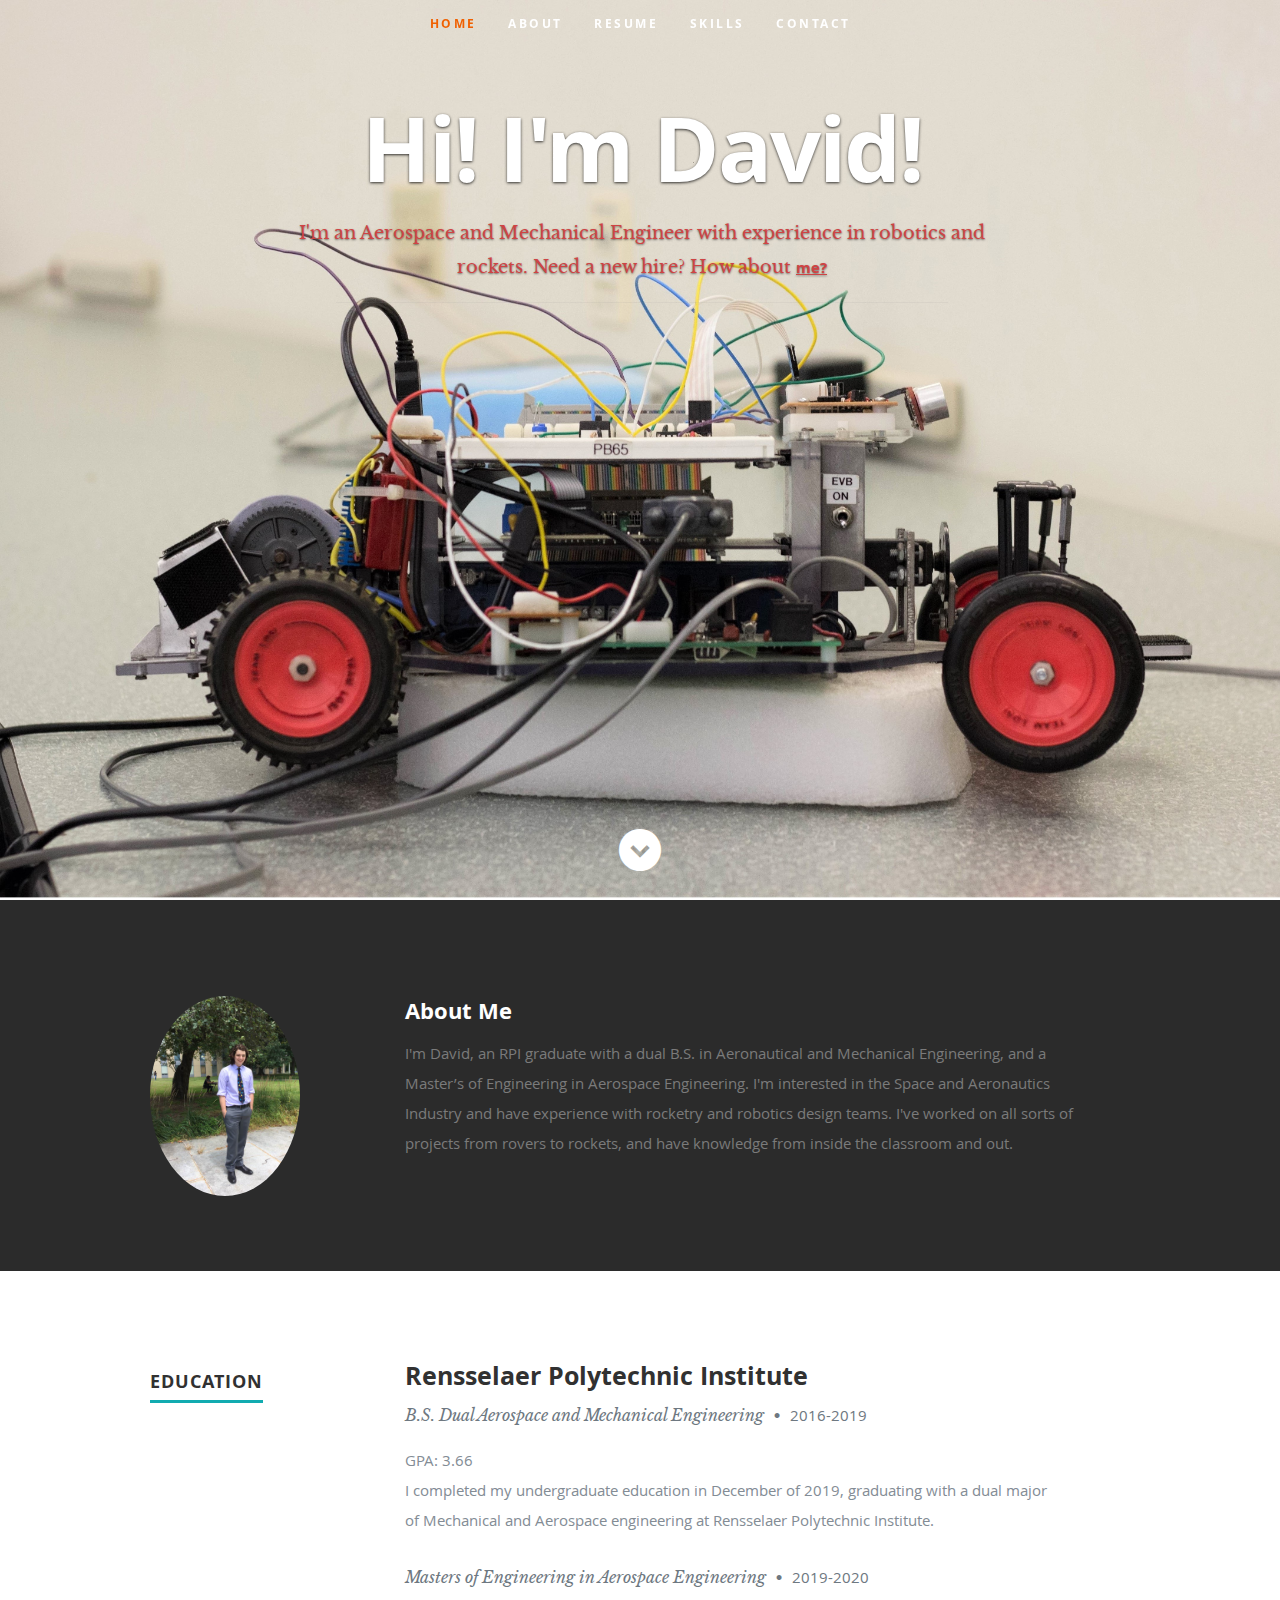
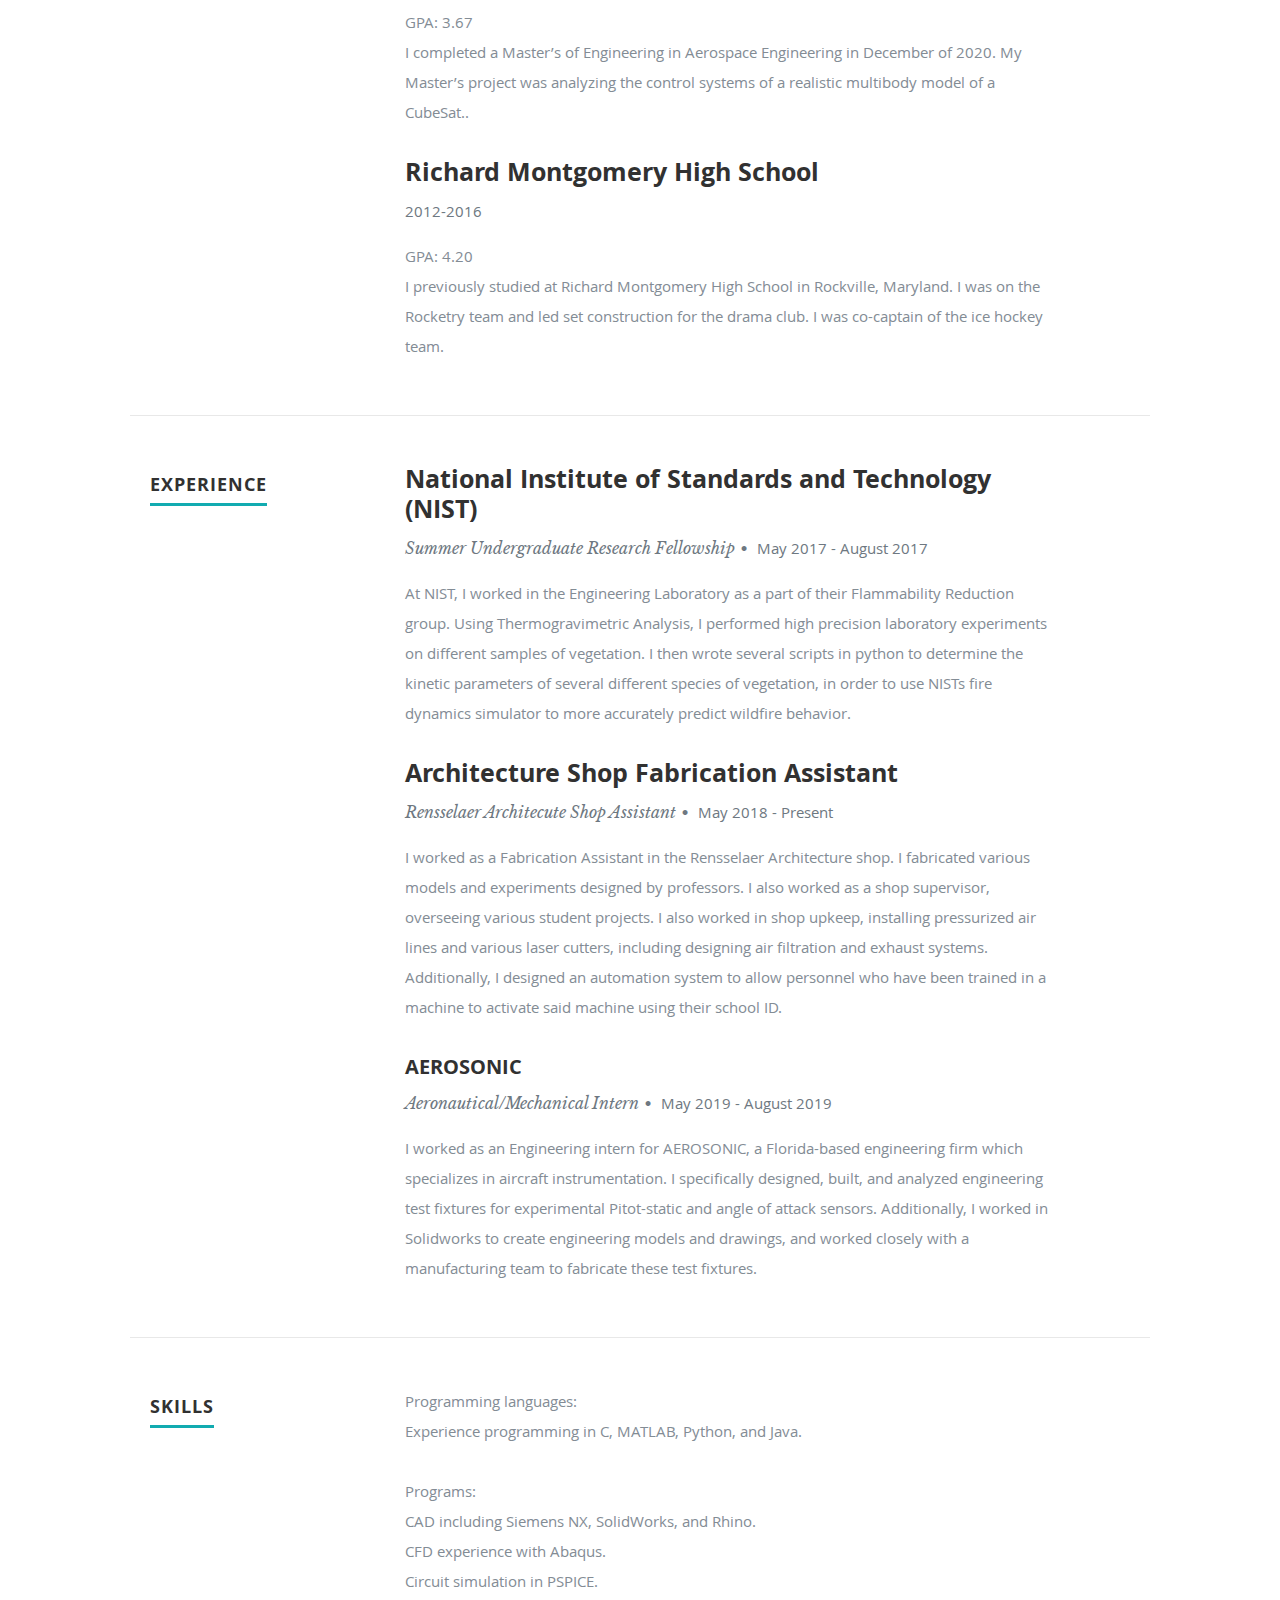
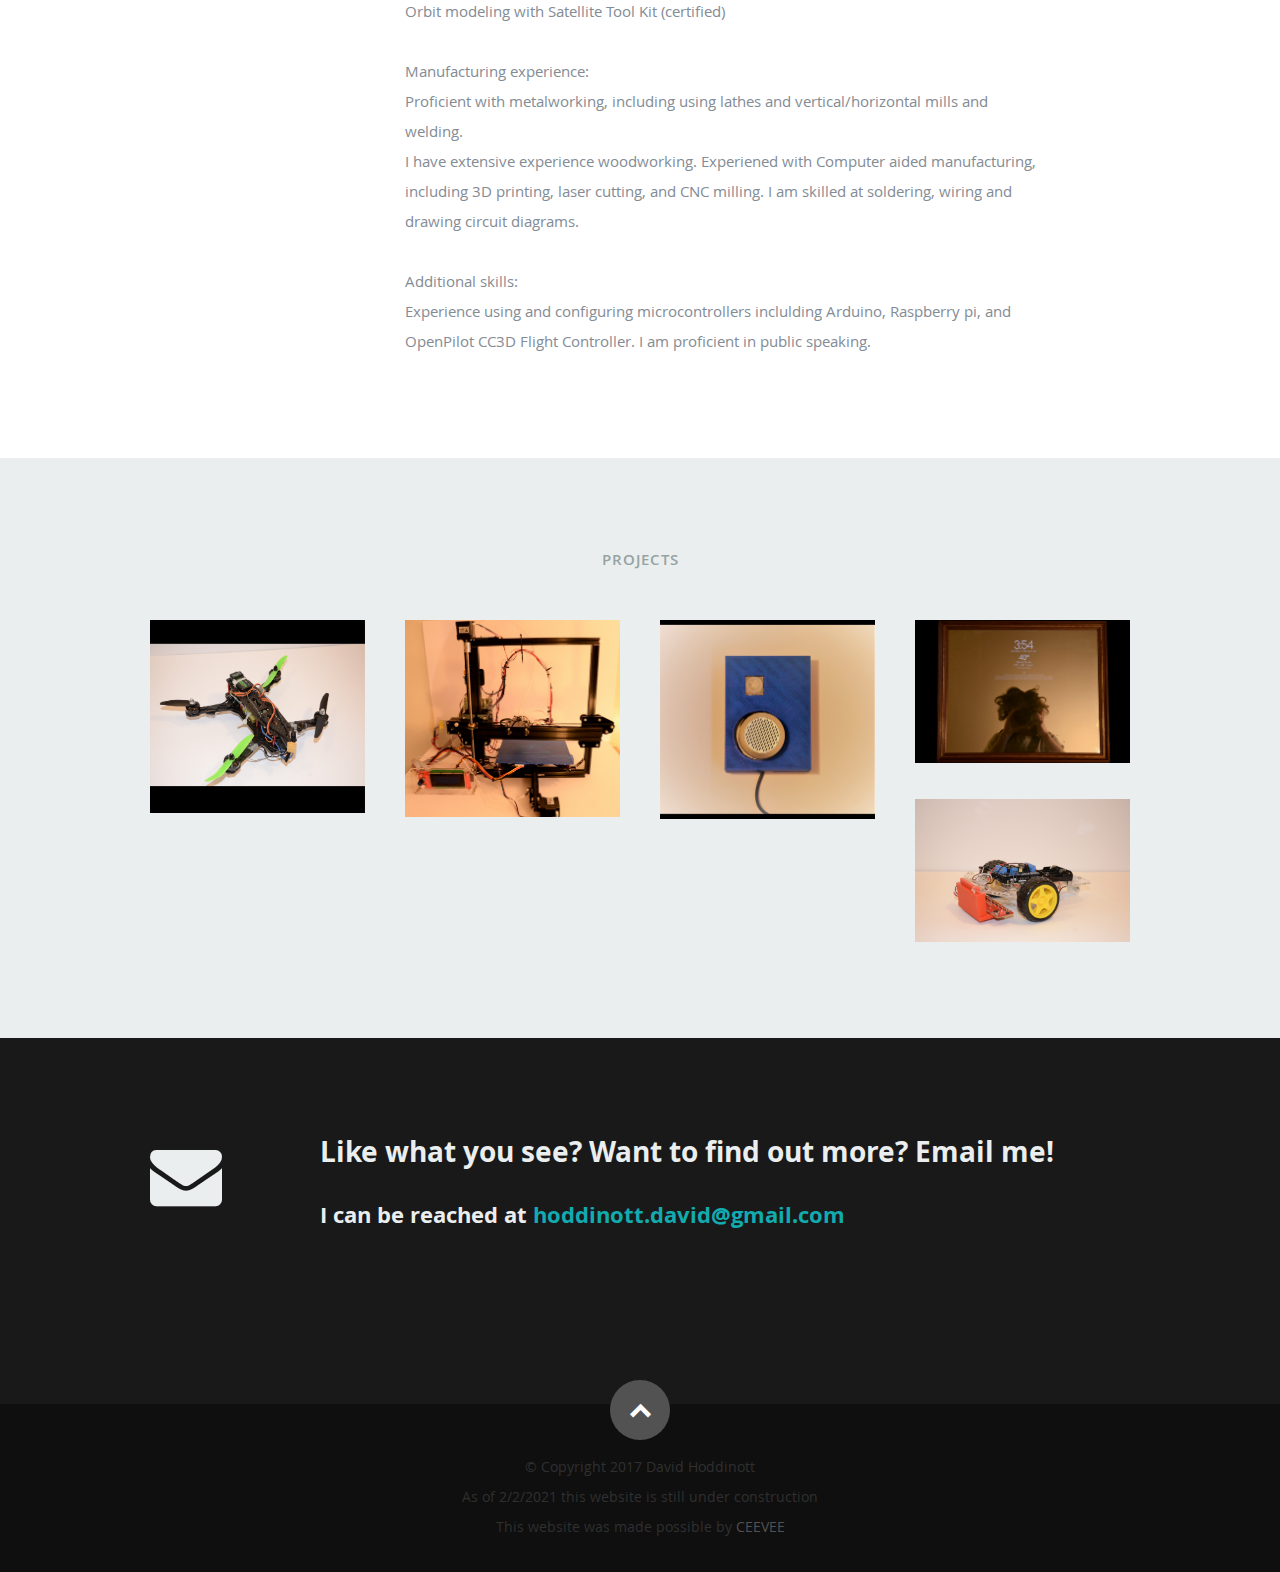
<file: index_old (2).html>
<!DOCTYPE html>
<!--[if lt IE 8 ]><html class="no-js ie ie7" lang="en"> <![endif]-->
<!--[if IE 8 ]><html class="no-js ie ie8" lang="en"> <![endif]-->
<!--[if (gte IE 8)|!(IE)]><!--><html class="no-js" lang="en"> <!--<![endif]-->
<!-- 
changes: 
	Taken out half of the project windows, can be filled out more later
	Taken out the skill bars, can back in later
-->

<head>

   <!--- Basic Page Needs
   ================================================== -->
   <meta charset="utf-8">
	<title>David Hoddinott's Personal Website</title>
	<meta name="description" content="I'm an Areo/Mech Engineering student">
	<meta name="author" content="David Hoddinott">

   <!-- Mobile Specific Metas
   ================================s================== -->
	<meta name="viewport" content="width=device-width, initial-scale=1, maximum-scale=1">

	<!-- CSS
    ================================================== -->
   <link rel="stylesheet" href="css/default.css">
	<link rel="stylesheet" href="css/layout.css">
   <link rel="stylesheet" href="css/media-queries.css">
   <link rel="stylesheet" href="css/magnific-popup.css">

   <!-- Script
   ================================================== -->
	<script src="js/modernizr.js"></script>

   <!-- Favicons
	================================================== -->
	<link rel="shortcut icon" href="favicon.png" >

</head>

<body>

   <!-- Header
   ================================================== -->
   <header id="home">

      <nav id="nav-wrap">

         <a class="mobile-btn" href="#nav-wrap" title="Show navigation">Show navigation</a>
	      <a class="mobile-btn" href="#" title="Hide navigation">Hide navigation</a>

         <ul id="nav" class="nav">
            <li class="current"><a class="smoothscroll" href="#home">Home</a></li>
            <li><a class="smoothscroll" href="#about">About</a></li>
	         <li><a class="smoothscroll" href="#resume">Resume</a></li>
			 <li><a class="smoothscroll" href="#skills">Skills</a></li>
            
            <li><a class="smoothscroll" href="#contact">Contact</a></li>
         </ul> <!-- end #nav -->

      </nav> <!-- end #nav-wrap -->

      <div class="row banner">
         <div class="banner-text">
            <h1 class="responsive-headline"> <br/>Hi! I'm David!</h1>
            <h3 style="color:#CE4444" >I'm an Aerospace and Mechanical Engineer with experience in robotics and rockets. Need a new hire? 
			How about <a class="smoothscroll" style="color:#CE4444" href="#about"><b><u>me?</b></a></h3>
            <hr />
         </div>
      </div>

      <p class="scrolldown">
         <a class="smoothscroll" href="#about"><i class="icon-down-circle"></i></a>
      </p>

   </header> <!-- Header End -->


   <!-- About Section
   ================================================== -->
   <section id="about">

      <div class="row">

         <div class="three columns">

            <img class="profile-pic"  src="images/my_picture.jpg" style="width:150px;height:200px;" />

         </div>

         <div class="nine columns main-col">

            <h2>About Me</h2>

            <p>I'm David, an RPI graduate with a dual B.S. in Aeronautical and Mechanical Engineering, and a Master’s of Engineering in Aerospace Engineering.  I'm interested in the Space and Aeronautics Industry and have experience with rocketry and robotics design teams. I've worked on all sorts of projects from rovers to rockets, and have knowledge from inside the classroom and out.
            </p>



         </div> <!-- end .main-col -->

      </div>

   </section> <!-- About Section End-->


   <!-- Resume Section
   ================================================== -->
   <section id="resume">

      <!-- Education
      ----------------------------------------------- -->
      <div class="row education">

         <div class="three columns header-col">
            <h1><span>Education</span></h1>
         </div>

         <div class="nine columns main-col">

            <div class="row item">

               <div class="twelve columns">

                  <h3>Rensselaer Polytechnic Institute</h3>
                  <p class="info">B.S. Dual Aerospace and Mechanical Engineering <span>&bull;</span> <em class="date">2016-2019</em></p>
	

                  <p>
				  GPA: 3.66
				  <br/>
				  
                 I completed my undergraduate education in December of 2019, graduating with a dual major of Mechanical and Aerospace engineering at Rensselaer Polytechnic Institute. 
                  </p>
				  <p class="info">Masters of Engineering in Aerospace Engineering <span>&bull;</span> <em class="date">2019-2020</em></p>
	

                  <p>
				  GPA: 3.67
				  <br/>
				  
                  I completed a Master’s of Engineering in Aerospace Engineering in December of 2020. My Master’s project was analyzing the control systems of a realistic multibody model of a CubeSat.. 
                  </p>

               </div>

            </div> <!-- item end -->

            <div class="row item">

               <div class="twelve columns">

                  <h3>Richard Montgomery High School</h3>
                  <p class="info">  <em class="date">2012-2016</em></p>

					
                  <p>
				  GPA: 4.20
				  <br/>
				  
				  I previously studied at Richard Montgomery High School in Rockville, Maryland. I was on the Rocketry team and led set
				  construction for the drama club. I was co-captain of the ice hockey team.
                  </p>

               </div>

            </div> <!-- item end -->

         </div> <!-- main-col end -->

      </div> <!-- End Education -->


      <!-- Work
      ----------------------------------------------- -->
      <div class="row work">

         <div class="three columns header-col">
            <h1><span>Experience </span></h1>
         </div>

         <div class="nine columns main-col">

            <div class="row item">


            </div> <!-- item end -->

            <div class="row item">

               <div class="twelve columns">

                  <h3>National Institute of Standards and Technology (NIST)</h3>
                  <p class="info">Summer Undergraduate Research Fellowship<span>&bull;</span> <em class="date">May 2017 - August 2017</em></p>

                  <p>
                  At NIST, I worked in the Engineering Laboratory as a part of their Flammability Reduction group. Using
				  Thermogravimetric Analysis, I performed high precision laboratory experiments on different samples of 
				  vegetation. I then wrote several scripts in python to determine the kinetic parameters of several 
				  different species of vegetation, in order to use NISTs fire dynamics simulator to more accurately
				  predict wildfire behavior. 
                  </p>
				  
				  <h3>Architecture Shop Fabrication Assistant</h3>
                  <p class="info"> Rensselaer Architecute Shop Assistant<span>&bull;</span> <em class="date">May 2018 - Present</em></p>

                  <p>
                  I worked as a Fabrication Assistant in the Rensselaer Architecture shop. I fabricated various models and experiments designed by professors.
				  I also worked as a shop supervisor, overseeing various student projects. I also worked in shop upkeep, installing pressurized air lines and various 
				  laser cutters, including designing air filtration and exhaust systems. Additionally, I designed an automation system to allow personnel who have been
					trained in a machine to activate said machine using their school ID. 
				 
                  </p>
				  
				  <h4>AEROSONIC </h3>
                  <p class="info">  Aeronautical/Mechanical Intern<span>&bull;</span> <em class="date">May 2019 - August 2019</em></p>

                  <p>
                  I worked as an Engineering intern for AEROSONIC, a Florida-based engineering firm which specializes in aircraft instrumentation. I specifically designed, 
				  built, and analyzed engineering test fixtures for experimental Pitot-static and angle of attack sensors. Additionally, I worked in Solidworks to create 
				  engineering models and drawings, and worked closely with a manufacturing team to fabricate these test fixtures.   
                  </p>

               </div>

            </div> <!-- item end -->

         </div> <!-- main-col end -->

      </div> <!-- End Work -->


      <!-- Skills
      ----------------------------------------------- -->
      <div class="row skills">

         <div class="three columns header-col">
            <h1><span>Skills</span></h1>
         </div>

         <div class="nine columns main-col">

            <p> 
			Programming languages:<br>
			Experience programming in C, MATLAB, Python, and Java.
			<br>
			<br>
			Programs:<br>
			CAD including Siemens NX, SolidWorks, and Rhino.<br>
			CFD experience with Abaqus.<br>
			Circuit simulation in PSPICE.<br>
			Orbit modeling with Satellite Tool Kit (certified)
			<br>
			<br>
			Manufacturing experience: <br>
			Proficient with metalworking, including using lathes and vertical/horizontal mills and welding.<br>
			I have extensive experience woodworking. 
			Experiened with Computer aided manufacturing, including 3D printing, laser cutting, and CNC milling.
			I am skilled at soldering, wiring and drawing circuit diagrams.
			<br><br>
			Additional skills:<br>
			Experience using and configuring microcontrollers inclulding Arduino, Raspberry pi, and OpenPilot CC3D Flight Controller. 
			I am proficient in public speaking.
            </p>


			</div> <!-- main-col end -->

      </div> <!-- End skills -->

   </section> <!-- Resume Section End-->
   <!-- Portfolio Section
   ================================================== -->
   <section id="portfolio">

      <div class="row">

         <div class="twelve columns collapsed">

            <h1>Projects</h1>

            <!-- portfolio-wrapper -->
            <div id="portfolio-wrapper" class="bgrid-quarters s-bgrid-thirds cf">
			
              <div class="columns portfolio-item">
                  <div class="item-wrap">

                     <a href="#modal-01" title="">
                     <a href="#modal-01" title="">
                        <img alt="" src="quadcopter_good.JPG">
                        <div class="overlay">
                           <div class="portfolio-item-meta">
          					      <h5>Quadcopter</h5>
                              <p>Aerospace</p>
          					   </div>
                        </div>
                        <div class="link-icon"><i class="icon-plus"></i></div>
                     </a>

                  </div>
          		</div> <!-- item end -->

          	   <div class="columns portfolio-item">
                  <div class="item-wrap">

                     <a href="#modal-02" title="">
                        <img alt="" src="printer_good.JPG">
                        <div class="overlay">
                           <div class="portfolio-item-meta">
          					      <h5>3d Printer</h5>
                              <p>Mechanical</p>
          					   </div>
                        </div>
                        <div class="link-icon"><i class="icon-plus"></i></div>
                     </a>

                  </div>
          		</div> <!-- item end -->

               <div class="columns portfolio-item">
                  <div class="item-wrap">

                     <a href="#modal-03" title="">
                        <img alt="" src="moes_box_good.JPG">
                        <div class="overlay">
                           <div class="portfolio-item-meta">
          					      <h5>Automatic greeter</h5>
                              <p>Electrical Engineering</p>
          					   </div>
                        </div>
                        <div class="link-icon"><i class="icon-plus"></i></div>
                     </a>

                  </div>
          		</div> <!-- item end -->

 
               <div class="columns portfolio-item">
                  <div class="item-wrap">

                     <a href="#modal-04" title="">
                        <img alt="" src="Mirror_good.jpg">
                        <div class="overlay">
                           <div class="portfolio-item-meta">
          					      <h5>Magic Mirror</h5>
                              <p>Decor</p>
          					   </div>
                        </div>
                        <div class="link-icon"><i class="icon-plus"></i></div>
                     </a>

                  </div>
          		</div> <!-- item end -->
				
	            <div class="columns portfolio-item">
                  <div class="item-wrap">

                     <a href="#modal-05" title="">
                        <img alt="" src="line_follower.JPG">
                        <div class="overlay">
                           <div class="portfolio-item-meta">
          					      <h5>LineFollower</h5>
                              <p>Electrical Engineering</p>
          					   </div>
                        </div>
                        <div class="link-icon"><i class="icon-plus"></i></div>
                     </a>

                  </div>
          		</div> <!-- item end -->

            </div> <!-- portfolio-wrapper end -->

         </div> <!-- twelve columns end -->


         <!-- Modal Popup
	      --------------------------------------------------------------- -->

         <div id="modal-01" class="popup-modal mfp-hide">

		      <img class="scale-with-grid" src="quadcopter_good.JPG" alt="" />

		      <div class="description-box">
			      <h4>Quadcopter</h4>
			      <p>During the 2017-2018 winter, I built a custom quadcopter for personal use, and to learn more about embedded control on UAVs in a hands-on way. </p>
               <span class="categories"><i class="fa fa-tag"></i>Aerospace, Mechanical Engineering</span>
		      </div>

            <div class="link-box">
               <!-- <a href="http://rrs.union.rpi.edu/">Details</a> -->
		         <a class="popup-modal-dismiss">Close</a>
            </div>

	      </div><!-- modal-01 End -->

         <div id="modal-02" class="popup-modal mfp-hide">

		      <img class="scale-with-grid" src="printer_good.JPG" alt="" />

		      <div class="description-box">
			      <h4>3D printer</h4>
			      <p>In the summer of 2017, I decided to build a FDM 3D printer. I started with a Tevo Taratnula frame, and modified the firmware, extruder, and bed in order to fit my needs.</p>
               <span class="categories"><i class="fa fa-tag"></i>Mechanical and Electrical Engineering</span>
		      </div>

            <div class="link-box">
               <!-- <a href="http://rrs.union.rpi.edu/">Details</a> -->
		         <a class="popup-modal-dismiss">Close</a>
            </div>

	      </div><!-- modal-02 End -->

         <div id="modal-03" class="popup-modal mfp-hide">

		      <img class="scale-with-grid" src="moes_box_good.JPG" alt="" />

		      <div class="description-box">
			      <h4>Automatic greeter</h4>
			      <p>I made a small box that is mounted by a door to automatically greet people as they come in. Powered by a Raspberry Pi Zero, it chooses a pseudo-random greeting.</p>
               <span class="categories"><i class="fa fa-tag"></i>Electical Engineering</span>
		      </div>

            <div class="link-box">
               <!-- <a href="http://mcgillrobotics.com/">Details</a> -->
		         <a class="popup-modal-dismiss">Close</a>
            </div>

	      </div><!-- modal-03 End -->

         <div id="modal-04" class="popup-modal mfp-hide">

		      <img class="scale-with-grid" src="Mirror_good.jpg" alt="" />

		      <div class="description-box">
			      <h4>Magic Mirror</h4>
			      <p>I built a mirror with an Andriod tablet embedded to display the date, weather, and news headlines.</p>
               <span class="categories"><i class="fa fa-tag"></i>Mechanical Engineering</span>
		      </div>

            <div class="link-box">
               <!-- <a href="http://mcgillrobotics.com/">Details</a> -->
		         <a class="popup-modal-dismiss">Close</a>
            </div>

	      </div><!-- modal-04 End -->
	      
		  <div id="modal-05" class="popup-modal mfp-hide">

		      <img class="scale-with-grid" src="line_follower.JPG" alt="" />

		      <div class="description-box">
			      <h4>LineFollower</h4>
			      <p>I built on a line follower for a class on engineering design.</p>
               <span class="categories"><i class="fa fa-tag"></i>Electrical Engineering, Programming</span>
		      </div>

            <div class="link-box">
               
		         <a class="popup-modal-dismiss">Close</a>
            </div>

	      </div><!-- modal-04 End -->

      </div> <!-- row End -->

   </section> <!-- Portfolio Section End-->






   <!-- Contact Section
   ================================================== -->
   <section id="contact">

         <div class="row section-head">

            <div class="two columns header-col">

               <h1><span>Get In Touch.</span></h1>

            </div>

            <div class="ten columns">
                  <h2><p><font color ="#EBEEEE">Like what you see? Want to find out more? Email me!</font><p></h2>
				  <p><h3><font color ="#EBEEEE">I can be reached at <a href="mailto:hoddinott.david@gmail.com">hoddinott.david@gmail.com</a></font></h3></p>

            </div>

         </div>

 
      </div>

   </section> <!-- Contact Section End-->

   
   

   <!-- footer
   ================================================== -->
   <footer>

      <div class="row">

         <div class="twelve columns">


            <ul class="copyright">
               <li>&copy; Copyright 2017 David Hoddinott</li>
            </ul>
			<p>
			As of 2/2/2021 this website is still under construction</br>
			This website was made possible by <a href="http://www.Styleshout.com">CEEVEE</a></p> 

         </div>

         <div id="go-top"><a class="smoothscroll" title="Back to Top" href="#home"><i class="icon-up-open"></i></a></div>

      </div>

   </footer> <!-- Footer End-->

   <!-- Java Script
   ================================================== -->
   <script src="http://ajax.googleapis.com/ajax/libs/jquery/1.10.2/jquery.min.js"></script>
   <script>window.jQuery || document.write('<script src="js/jquery-1.10.2.min.js"><\/script>')</script>
   <script type="text/javascript" src="js/jquery-migrate-1.2.1.min.js"></script>

   <script src="js/jquery.flexslider.js"></script>
   <script src="js/waypoints.js"></script>
   <script src="js/jquery.fittext.js"></script>
   <script src="js/magnific-popup.js"></script>
   <script src="js/init.js"></script>

</body>

</html>
</file>
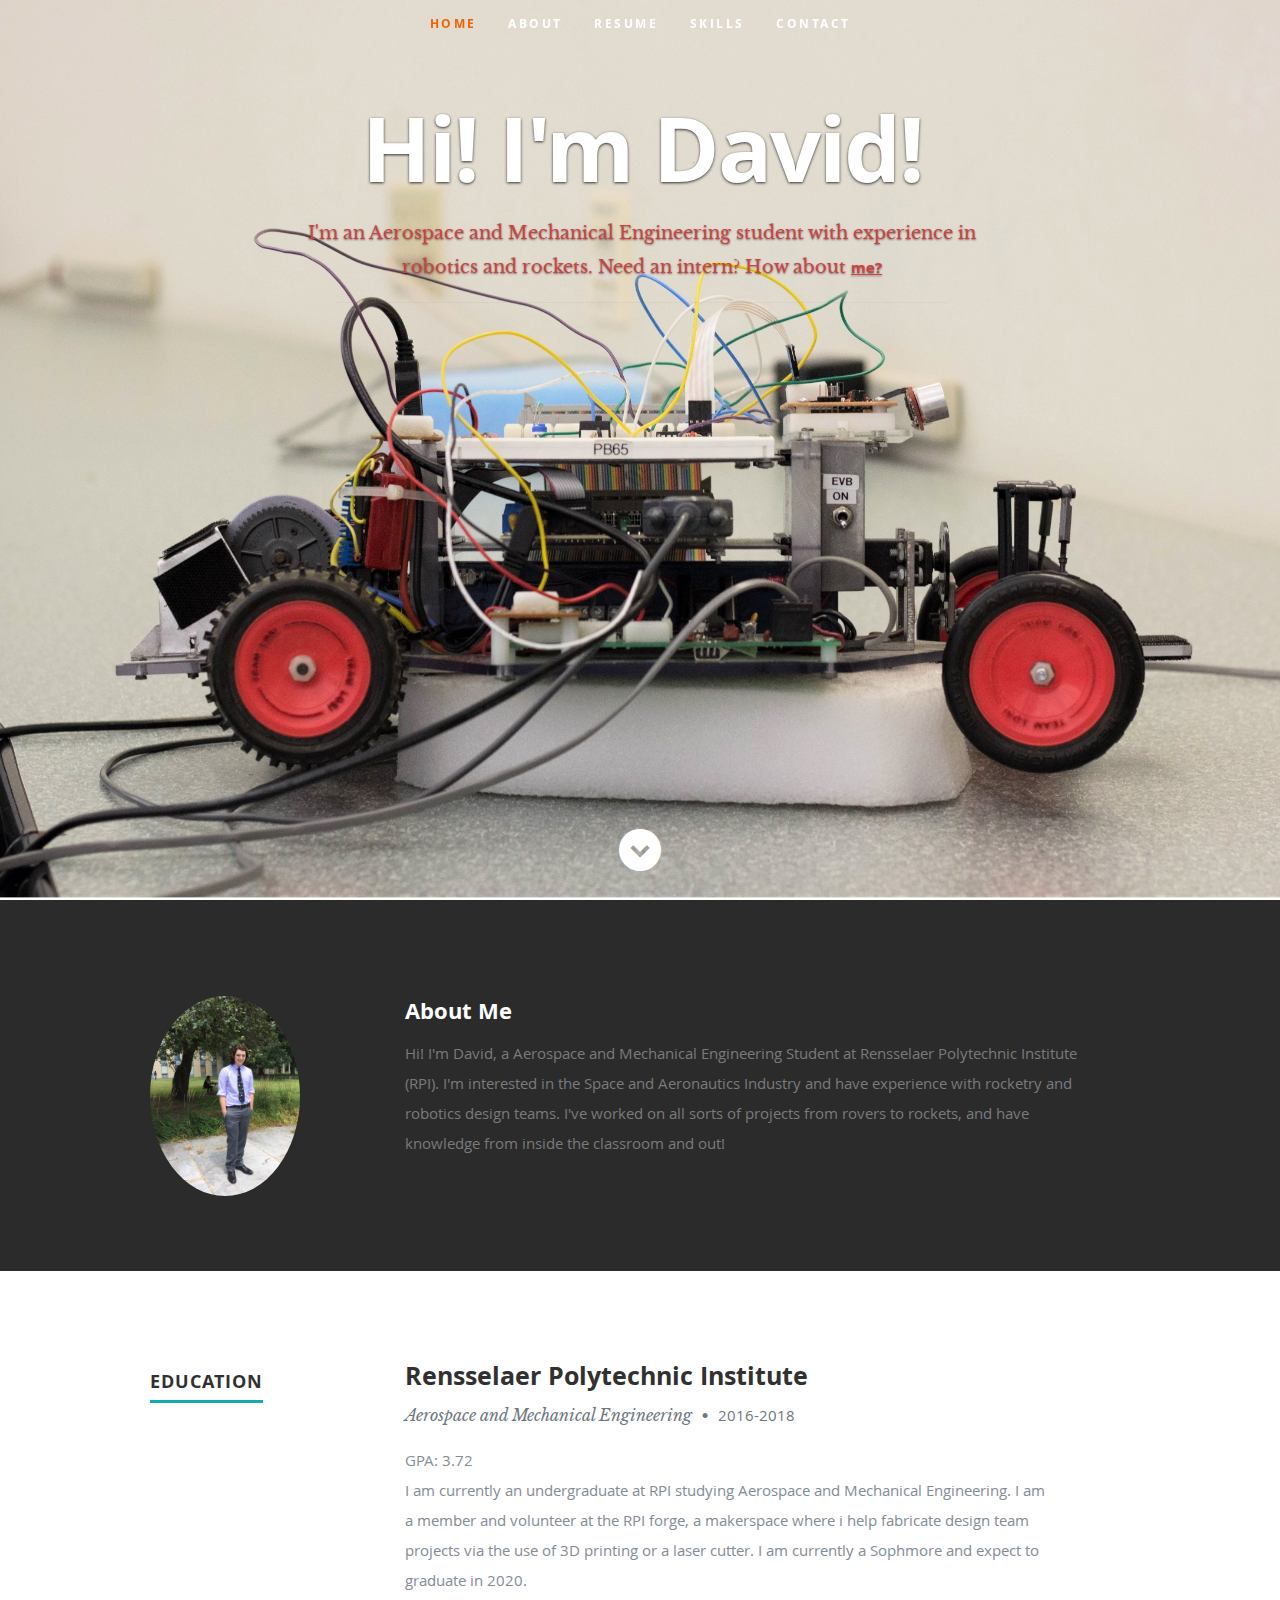
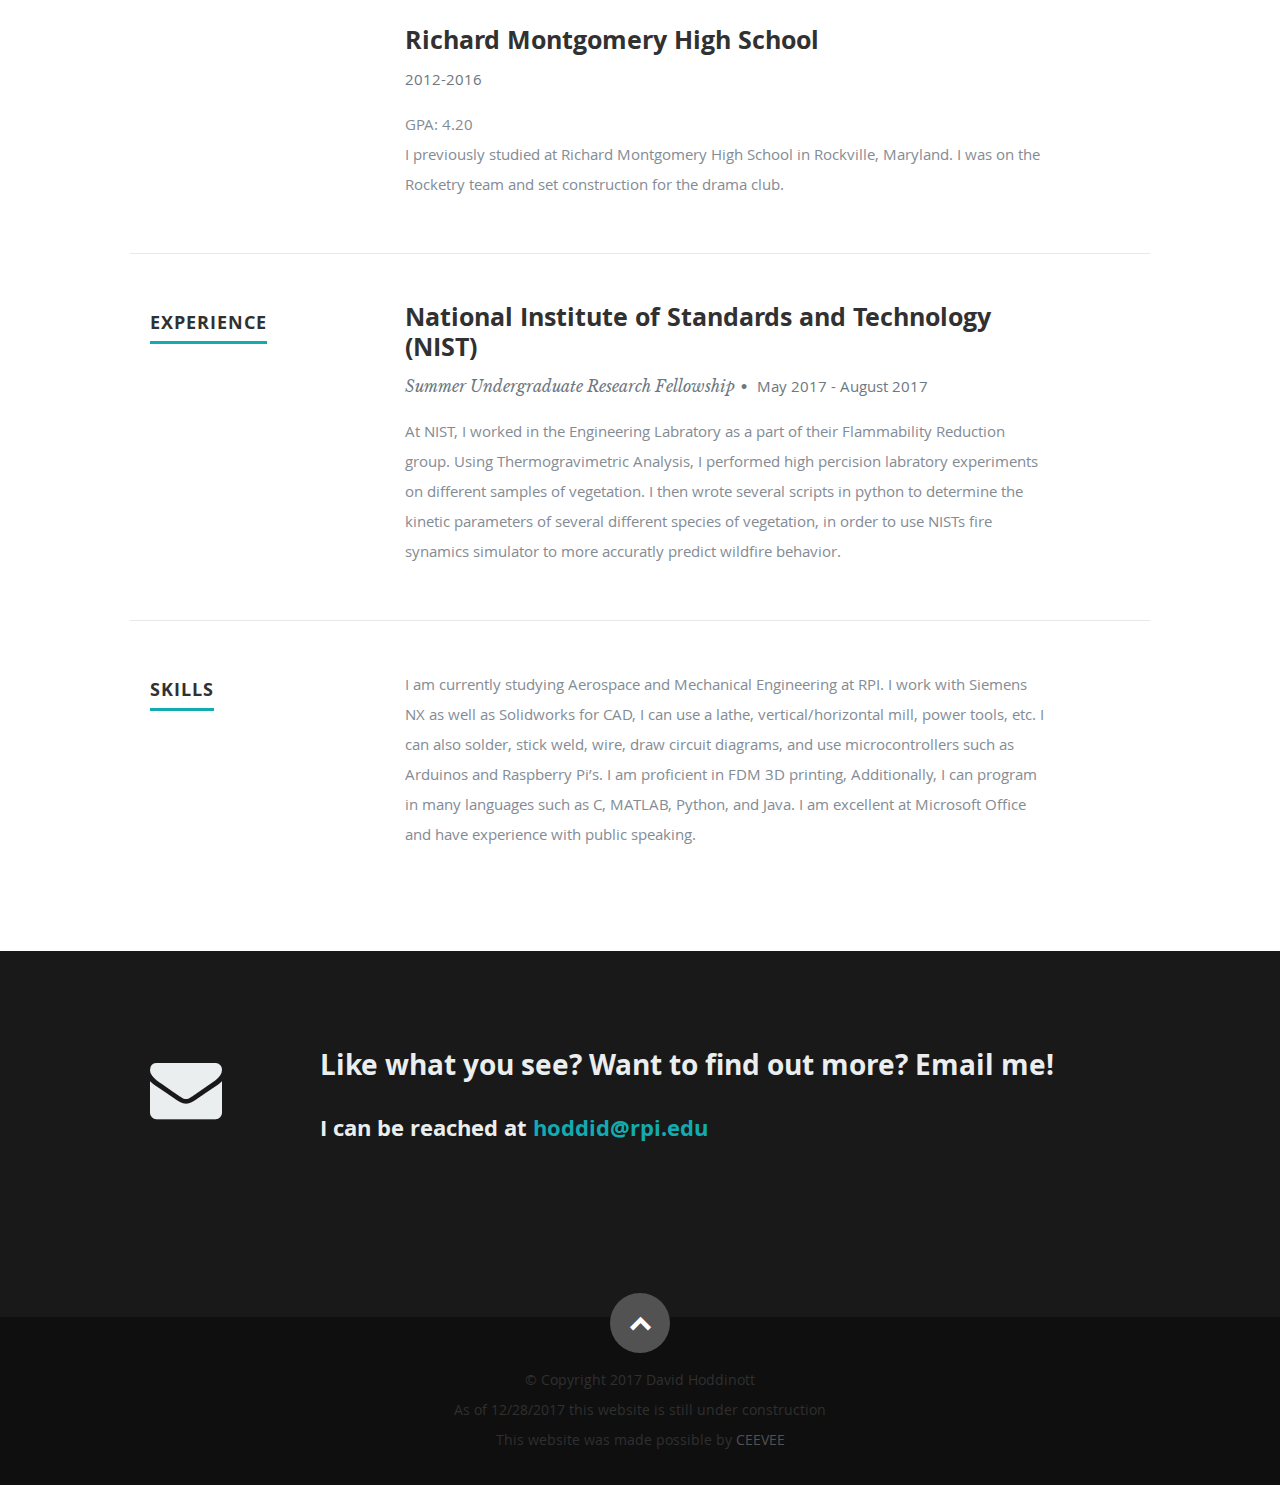
<file: index_old.html>
<!DOCTYPE html>
<!--[if lt IE 8 ]><html class="no-js ie ie7" lang="en"> <![endif]-->
<!--[if IE 8 ]><html class="no-js ie ie8" lang="en"> <![endif]-->
<!--[if (gte IE 8)|!(IE)]><!--><html class="no-js" lang="en"> <!--<![endif]-->
<!-- 
changes: 
	Taken out half of the project windows, can be filled out more later
	Taken out the skill bars, can back in later
-->

<head>

   <!--- Basic Page Needs
   ================================================== -->
   <meta charset="utf-8">
	<title>David Hoddinott's Personal Website</title>
	<meta name="description" content="I'm an Areo/Mech Engineering student">
	<meta name="author" content="David Hoddinott">

   <!-- Mobile Specific Metas
   ================================s================== -->
	<meta name="viewport" content="width=device-width, initial-scale=1, maximum-scale=1">

	<!-- CSS
    ================================================== -->
   <link rel="stylesheet" href="css/default.css">
	<link rel="stylesheet" href="css/layout.css">
   <link rel="stylesheet" href="css/media-queries.css">
   <link rel="stylesheet" href="css/magnific-popup.css">

   <!-- Script
   ================================================== -->
	<script src="js/modernizr.js"></script>

   <!-- Favicons
	================================================== -->
	<link rel="shortcut icon" href="favicon.png" >

</head>

<body>

   <!-- Header
   ================================================== -->
   <header id="home">

      <nav id="nav-wrap">

         <a class="mobile-btn" href="#nav-wrap" title="Show navigation">Show navigation</a>
	      <a class="mobile-btn" href="#" title="Hide navigation">Hide navigation</a>

         <ul id="nav" class="nav">
            <li class="current"><a class="smoothscroll" href="#home">Home</a></li>
            <li><a class="smoothscroll" href="#about">About</a></li>
	         <li><a class="smoothscroll" href="#resume">Resume</a></li>
			 <li><a class="smoothscroll" href="#skills">Skills</a></li>
            
            <li><a class="smoothscroll" href="#contact">Contact</a></li>
         </ul> <!-- end #nav -->

      </nav> <!-- end #nav-wrap -->

      <div class="row banner">
         <div class="banner-text">
            <h1 class="responsive-headline"> <br/>Hi! I'm David!</h1>
            <h3 style="color:#CE4444" >I'm an Aerospace and Mechanical Engineering student with experience in robotics and rockets. Need an intern? 
			How about <a class="smoothscroll" style="color:#CE4444" href="#about"><b><u>me?</b></a></h3>
            <hr />
         </div>
      </div>

      <p class="scrolldown">
         <a class="smoothscroll" href="#about"><i class="icon-down-circle"></i></a>
      </p>

   </header> <!-- Header End -->


   <!-- About Section
   ================================================== -->
   <section id="about">

      <div class="row">

         <div class="three columns">

            <img class="profile-pic"  src="images/my_picture.jpg" style="width:150px;height:200px;" />

         </div>

         <div class="nine columns main-col">

            <h2>About Me</h2>

            <p>Hi! I'm David, a Aerospace and Mechanical Engineering Student at Rensselaer Polytechnic Institute (RPI). 
			I'm interested in the Space and Aeronautics Industry and have experience with rocketry and robotics design teams. I've worked 
			on all sorts of projects from rovers to rockets, and have knowledge from inside the classroom and out!
            </p>



         </div> <!-- end .main-col -->

      </div>

   </section> <!-- About Section End-->


   <!-- Resume Section
   ================================================== -->
   <section id="resume">

      <!-- Education
      ----------------------------------------------- -->
      <div class="row education">

         <div class="three columns header-col">
            <h1><span>Education</span></h1>
         </div>

         <div class="nine columns main-col">

            <div class="row item">

               <div class="twelve columns">

                  <h3>Rensselaer Polytechnic Institute</h3>
                  <p class="info">Aerospace and Mechanical Engineering <span>&bull;</span> <em class="date">2016-2018</em></p>
	

                  <p>
				  GPA: 3.72
				  <br/>
				  
                  I am currently an undergraduate at RPI studying Aerospace and Mechanical Engineering. I am 
				  a member and volunteer at the RPI forge, a makerspace where i help fabricate design team projects
				  via the use of 3D printing or a laser cutter. I am currently a Sophmore and expect to graduate in 2020. 
                  </p>

               </div>

            </div> <!-- item end -->

            <div class="row item">

               <div class="twelve columns">

                  <h3>Richard Montgomery High School</h3>
                  <p class="info">  <em class="date">2012-2016</em></p>

					
                  <p>
				  GPA: 4.20
				  <br/>
				  
				  I previously studied at Richard Montgomery High School in Rockville, Maryland. I was on the Rocketry team and set
				  construction for the drama club.
                  </p>

               </div>

            </div> <!-- item end -->

         </div> <!-- main-col end -->

      </div> <!-- End Education -->


      <!-- Work
      ----------------------------------------------- -->
      <div class="row work">

         <div class="three columns header-col">
            <h1><span>Experience </span></h1>
         </div>

         <div class="nine columns main-col">

            <div class="row item">


            </div> <!-- item end -->

            <div class="row item">

               <div class="twelve columns">

                  <h3>National Institute of Standards and Technology (NIST)</h3>
                  <p class="info">Summer Undergraduate Research Fellowship<span>&bull;</span> <em class="date">May 2017 - August 2017</em></p>

                  <p>
                  At NIST, I worked in the Engineering Labratory as a part of their Flammability Reduction group. Using
				  Thermogravimetric Analysis, I performed high percision labratory experiments on different samples of 
				  vegetation. I then wrote several scripts in python to determine the kinetic parameters of several 
				  different species of vegetation, in order to use NISTs fire synamics simulator to more accuratly
				  predict wildfire behavior. 
                  </p>

               </div>

            </div> <!-- item end -->

         </div> <!-- main-col end -->

      </div> <!-- End Work -->


      <!-- Skills
      ----------------------------------------------- -->
      <div class="row skills">

         <div class="three columns header-col">
            <h1><span>Skills</span></h1>
         </div>

         <div class="nine columns main-col">

            <p>I am currently studying Aerospace and Mechanical Engineering at RPI. I work with Siemens NX as well as Solidworks 
			for CAD, 
			I can use a lathe, vertical/horizontal mill, power tools, etc. I can also solder, stick weld, wire, draw circuit diagrams,
			and use microcontrollers such as Arduinos and Raspberry Pi’s. I am proficient in FDM 3D printing, Additionally, I can program in many languages such as
			C, MATLAB, Python, and Java. I am excellent at Microsoft Office and have experience with public speaking.
            </p>


			</div> <!-- main-col end -->

      </div> <!-- End skills -->

   </section> <!-- Resume Section End-->




   <!-- Contact Section
   ================================================== -->
   <section id="contact">

         <div class="row section-head">

            <div class="two columns header-col">

               <h1><span>Get In Touch.</span></h1>

            </div>

            <div class="ten columns">
                  <h2><p><font color ="#EBEEEE">Like what you see? Want to find out more? Email me!</font><p></h2>
				  <p><h3><font color ="#EBEEEE">I can be reached at <a href="mailto:hoddid@rpi.edu">hoddid@rpi.edu</a></font></h3></p>

            </div>

         </div>

 
      </div>

   </section> <!-- Contact Section End-->

   
   

   <!-- footer
   ================================================== -->
   <footer>

      <div class="row">

         <div class="twelve columns">


            <ul class="copyright">
               <li>&copy; Copyright 2017 David Hoddinott</li>
            </ul>
			<p>
			As of 12/28/2017 this website is still under construction</br>
			This website was made possible by <a href="http://www.Styleshout.com">CEEVEE</a></p> 

         </div>

         <div id="go-top"><a class="smoothscroll" title="Back to Top" href="#home"><i class="icon-up-open"></i></a></div>

      </div>

   </footer> <!-- Footer End-->

   <!-- Java Script
   ================================================== -->
   <script src="http://ajax.googleapis.com/ajax/libs/jquery/1.10.2/jquery.min.js"></script>
   <script>window.jQuery || document.write('<script src="js/jquery-1.10.2.min.js"><\/script>')</script>
   <script type="text/javascript" src="js/jquery-migrate-1.2.1.min.js"></script>

   <script src="js/jquery.flexslider.js"></script>
   <script src="js/waypoints.js"></script>
   <script src="js/jquery.fittext.js"></script>
   <script src="js/magnific-popup.js"></script>
   <script src="js/init.js"></script>

</body>

</html>
</file>
<file: css/default.css>
/*
=====================================================================
*   Ceevee v1.0 Default Stylesheet
*   url: styleshout.com
*   03-17-2014
=====================================================================

TOC:
a. Webfonts and Icon fonts
b. Reset
c. Default Styles
   1. Basic
   2. Typography
   3. Links
   4. Images
   5. Buttons
   6. Forms
d. Grid
e. Others
   1. Clearing
   2. Misc

=====================================================================  */

/* ------------------------------------------------------------------ */
/* a. Webfonts and Icon fonts
 ------------------------------------------------------------------ */

@import url("fonts.css");
@import url("fontello/css/fontello.css");
@import url("font-awesome/css/font-awesome.min.css");

/* ------------------------------------------------------------------
/* b. Reset
      Adapted from:
      Normalize.css - https://github.com/necolas/normalize.css/
      HTML5 Doctor Reset - html5doctor.com/html-5-reset-stylesheet/
/* ------------------------------------------------------------------ */

html, body, div, span, object, iframe,
h1, h2, h3, h4, h5, h6, p, blockquote, pre,
abbr, address, cite, code,
del, dfn, em, img, ins, kbd, q, samp,
small, strong, sub, sup, var,
b, i,
dl, dt, dd, ol, ul, li,
fieldset, form, label, legend,
table, caption, tbody, tfoot, thead, tr, th, td,
article, aside, canvas, details, figcaption, figure,
footer, header, hgroup, menu, nav, section, summary,
time, mark, audio, video {
   margin: 0;
   padding: 0;
   border: 0;
   outline: 0;
   font-size: 100%;
   vertical-align: baseline;
   background: transparent;
}

article,aside,details,figcaption,figure,
footer,header,hgroup,menu,nav,section {
   display: block;
}

audio,
canvas,
video {
   display: inline-block;
}

audio:not([controls]) {
   display: none;
   height: 0;
}

[hidden] { display: none; }

code, kbd, pre, samp {
   font-family: monospace, serif;
   font-size: 1em;
}

pre {
   white-space: pre;
   white-space: pre-wrap;
   word-wrap: break-word;
}

blockquote, q { quotes: &#8220 &#8220; }

blockquote:before, blockquote:after,
q:before, q:after {
   content: '';
   content: none;
}

ins {
   background-color: #ff9;
   color: #000;
   text-decoration: none;
}

mark {
   background-color: #A7F4F6;
   color: #555;
}

del { text-decoration: line-through; }

abbr[title], dfn[title] {
   border-bottom: 1px dotted;
   cursor: help;
}

table {
   border-collapse: collapse;
   border-spacing: 0;
}


/* ------------------------------------------------------------------ */
/* c. Default and Basic Styles
      Adapted from:
      Skeleton CSS Framework - http://www.getskeleton.com/
      Typeplate Typographic Starter Kit - http://typeplate.com/
/* ------------------------------------------------------------------ */

/*  1. Basic  ------------------------------------------------------- */

*,
*:before,
*:after {
   -moz-box-sizing: border-box;
   -webkit-box-sizing: border-box;
   box-sizing: border-box;
}

html {
   font-size: 62.5%;
   -webkit-font-smoothing: antialiased;
}

body {
   background: #fff;
   font-family: 'opensans-regular', sans-serif;
   font-weight: normal;
   font-size: 15px;
   line-height: 30px;
	color: #838C95;

   -webkit-font-smoothing: antialiased; /* Fix for webkit rendering */
	-webkit-text-size-adjust: 100%;
}

/*  2. Typography
       Vertical rhythm with leading derived from 6
--------------------------------------------------------------------- */

h1, h2, h3, h4, h5, h6 {
   color: #313131;
	font-family: 'opensans-bold', sans-serif;
   font-weight: normal;
}
h1 a, h2 a, h3 a, h4 a, h5 a, h6 a { font-weight: inherit; }
h1 { font-size: 38px; line-height: 42px; margin-bottom: 12px; letter-spacing: -1px; }
h2 { font-size: 28px; line-height: 36px; margin-bottom: 6px; }
h3 { font-size: 22px; line-height: 30px; margin-bottom: 12px; }
h4 { font-size: 20px; line-height: 30px; margin-bottom: 6px; }
h5 { font-size: 18px; line-height: 30px; }
h6 { font-size: 14px; line-height: 30px; }
.subheader { }

p { margin: 0 0 30px 0; }
p img { margin: 0; }
p.lead {
   font: 19px/36px 'opensans-light', sans-serif;
   margin-bottom: 18px;
}

/* for 'em' and 'strong' tags, font-size and line-height should be same with
the body tag due to rendering problems in some browsers */
em { font: 15px/30px 'opensans-italic', sans-serif; }
strong, b { font: 15px/30px 'opensans-bold', sans-serif; }
small { font-size: 11px; line-height: inherit; }

/*	Blockquotes */
blockquote {
   margin: 30px 0px;
   padding-left: 40px;
   position: relative;
}
blockquote:before {
   content: "\201C";
   opacity: 0.45;
   font-size: 80px;
   line-height: 0px;
   margin: 0;
   font-family: arial, sans-serif;

   position: absolute;
   top:  30px;
	left: 0;
}
blockquote p {
   font-family: 'librebaskerville-italic', serif;
   padding: 0;
   font-size: 18px;
   line-height: 36px;
}
blockquote cite {
   display: block;
   font-size: 12px;
   font-style: normal;
   line-height: 18px;
}
blockquote cite:before { content: "\2014 \0020"; }
blockquote cite a,
blockquote cite a:visited { color: #8B9798; border: none }

/* ---------------------------------------------------------------------
/*  Pull Quotes Markup
/*
    <aside class="pull-quote">
		<blockquote>
			<p></p>
		</blockquote>
	 </aside>
/*
/* --------------------------------------------------------------------- */
.pull-quote {
   position: relative;
	padding: 18px 30px 18px 0px;
}
.pull-quote:before,
.pull-quote:after {
	height: 1em;
	opacity: 0.45;
	position: absolute;
	font-size: 80px;
   font-family: Arial, Sans-Serif;
}
.pull-quote:before {
	content: "\201C";
	top:  33px;
	left: 0;
}
.pull-quote:after {
	content: '\201D';
	bottom: -33px;
	right: 0;
}
.pull-quote blockquote {
   margin: 0;
}
.pull-quote blockquote:before {
   content: none;
}

/* Abbreviations */
abbr {
   font-family: 'opensans-bold', sans-serif;
	font-variant: small-caps;
	text-transform: lowercase;
   letter-spacing: .5px;
	color: gray;
}
abbr:hover { cursor: help; }

/* drop cap */
.drop-cap:first-letter {
	float: left;
	margin: 0;
	padding: 14px 6px 0 0;
	font-size: 84px;
	font-family: /* Copperplate */ 'opensans-bold', sans-serif;
   line-height: 60px;
	text-indent: 0;
	background: transparent;
	color: inherit;
}

hr { border: solid #E3E3E3; border-width: 1px 0 0; clear: both; margin: 11px 0 30px; height: 0; }


/*  3. Links  ------------------------------------------------------- */

a, a:visited {
   text-decoration: none;
   outline: 0;
   color: #11ABB0;

   -webkit-transition: color .3s ease-in-out;
   -moz-transition: color .3s ease-in-out;
   -o-transition: color .3s ease-in-out;
   transition: color .3s ease-in-out;
}
a:hover, a:focus { color: #313131; }
p a, p a:visited { line-height: inherit; }


/*  4. List  --------------------------------------------------------- */

ul, ol { margin-bottom: 24px; margin-top: 12px; }
ul { list-style: none outside; }
ol { list-style: decimal; }
ol, ul.square, ul.circle, ul.disc { margin-left: 30px; }
ul.square { list-style: square outside; }
ul.circle { list-style: circle outside; }
ul.disc { list-style: disc outside; }
ul ul, ul ol,
ol ol, ol ul { margin: 6px 0 6px 30px; }
ul ul li, ul ol li,
ol ol li, ol ul li { margin-bottom: 6px; }
li { line-height: 18px; margin-bottom: 12px; }
ul.large li { }
li p { }

/* ---------------------------------------------------------------------
/*  Stats Tab Markup

    <ul class="stats-tabs">
		<li><a href="#">[value]<b>[name]</b></a></li>
	 </ul>

    Extend this object into your markup.
/*
/* --------------------------------------------------------------------- */
.stats-tabs {
   padding: 0;
   margin: 24px 0;
}
.stats-tabs li {
	display: inline-block;
	margin: 0 10px 18px 0;
	padding: 0 10px 0 0;
	border-right: 1px solid #ccc;
}
.stats-tabs li:last-child {
	margin: 0;
	padding: 0;
	border: none;
}
.stats-tabs li a {
	display: inline-block;
	font-size: 22px;
	font-family: 'opensans-bold', sans-serif;
   border: none;
   color: #313131;
}
.stats-tabs li a:hover {
   color:#11ABB0;
}
.stats-tabs li a b {
	display: block;
	margin: 6px 0 0 0;
	font-size: 13px;
	font-family: 'opensans-regular', sans-serif;
   color: #8B9798;
}

/* definition list */
dl { margin: 12px 0; }
dt { margin: 0; color:#11ABB0; }
dd { margin: 0 0 0 20px; }

/* Lining Definition Style Markup */
.lining dt,
.lining dd {
	display: inline;
	margin: 0;
}
.lining dt + dt:before,
.lining dd + dt:before {
	content: "\A";
	white-space: pre;
}
.lining dd + dd:before {
	content: ", ";
}
.lining dd:before {
	content: ": ";
	margin-left: -0.2em;
}

/* Dictionary Definition Style Markup */
.dictionary-style dt {
	display: inline;
	counter-reset: definitions;
}
.dictionary-style dt + dt:before {
	content: ", ";
	margin-left: -0.2em;
}
.dictionary-style dd {
	display: block;
	counter-increment: definitions;
}
.dictionary-style dd:before {
	content: counter(definitions, decimal) ". ";
}

/* Pagination */
.pagination {
   margin: 36px auto;
   text-align: center;
}
.pagination ul li {
   display: inline-block;
   margin: 0;
   padding: 0;
}
.pagination .page-numbers {
   font: 15px/18px 'opensans-bold', sans-serif;
   display: inline-block;
   padding: 6px 10px;
   margin-right: 3px;
   margin-bottom: 6px;
	color: #6E757C;
	background-color: #E6E8EB;

	-webkit-transition: all 200ms ease-in-out;
	-moz-transition: all 200ms ease-in-out;
	-o-transition: all 200ms ease-in-out;
	-ms-transition: all 200ms ease-in-out;
	transition: all 200ms ease-in-out;

   -moz-border-radius: 3px;
   -webkit-border-radius: 3px;
   -khtml-border-radius: 3px;
	border-radius: 3px;
}
.pagination .page-numbers:hover {
   background: #838A91;
   color: #fff;
}
.pagination .current,
.pagination .current:hover {
   background-color: #11ABB0;
   color: #fff;
}
.pagination .inactive,
.pagination .inactive:hover {
   background-color: #E6E8EB;
	color: #A9ADB2;
}
.pagination .prev, .pagination .next {}

/*  5. Images  --------------------------------------------------------- */

img {
   max-width: 100%;
   height: auto;
}
img.pull-right { margin: 12px 0px 0px 18px; }
img.pull-left { margin: 12px 18px 0px 0px; }

/*  6. Buttons  --------------------------------------------------------- */

.button,
.button:visited,
button,
input[type="submit"],
input[type="reset"],
input[type="button"] {
   font: 16px/30px 'opensans-bold', sans-serif;
   background: #11ABB0;
   display: inline-block;
	text-decoration: none;
   letter-spacing: 0;
   color: #fff;
	padding: 12px 20px;
	margin-bottom: 18px;
   border: none;
   cursor: pointer;
   height: auto;

   -webkit-transition: all .2s ease-in-out;
	-moz-transition: all .2s ease-in-out;
	-o-transition: all .2s ease-in-out;
	-ms-transition: all .2s ease-in-out;
	transition: all .2s ease-in-out;

   -moz-border-radius: 3px;
   -webkit-border-radius: 3px;
   -khtml-border-radius: 3px;
   border-radius: 3px;
}

.button:hover,
button:hover,
input[type="submit"]:hover,
input[type="reset"]:hover,
input[type="button"]:hover {
   background: #3d4145;
   color: #fff;
}

.button:active,
button:active,
input[type="submit"]:active,
input[type="reset"]:active,
input[type="button"]:active {
   background: #3d4145;
   color: #fff;
}

.button.full-width,
button.full-width,
input[type="submit"].full-width,
input[type="reset"].full-width,
input[type="button"].full-width {
	width: 100%;
	padding-left: 0 !important;
	padding-right: 0 !important;
	text-align: center;
}

/* Fix for odd Mozilla border & padding issues */
button::-moz-focus-inner,
input::-moz-focus-inner {
    border: 0;
    padding: 0;
}


/*  7. Forms  --------------------------------------------------------- */

form { margin-bottom: 24px; }
fieldset { margin-bottom: 24px; }

input[type="text"],
input[type="password"],
input[type="email"],
textarea,
select {
   display: block;
   padding: 18px 15px;
   margin: 0 0 24px 0;
   border: 0;
   outline: none;
   vertical-align: middle;
   min-width: 225px;
	max-width: 100%;
   font-size: 15px;
   line-height: 24px;
	color: #647373;
	background: #D3D9D9;

}

/* select { padding: 0;
   width: 220px;
   } */

input[type="text"]:focus,
input[type="password"]:focus,
input[type="email"]:focus,
textarea:focus {
   color: #B3B7BC;
	background-color: #3d4145;
}

textarea { min-height: 220px; }

label,
legend {
   font: 16px/24px 'opensans-bold', sans-serif;
	margin: 12px 0;
   color: #3d4145;
   display: block;
}
label span,
legend span {
	color: #8B9798;
   font: 14px/24px 'opensans-regular', sans-serif;
}

input[type="checkbox"],
input[type="radio"] {
    font-size: 15px;
    color: #737373;
}

input[type="checkbox"] { display: inline; }

/* ------------------------------------------------------------------ */
/* d. Grid
---------------------------------------------------------------------
   gutter = 40px.
/* ------------------------------------------------------------------ */

/* default
--------------------------------------------------------------- */
.row {
   width: 96%;
   max-width: 1020px;
   margin: 0 auto;
}
/* fixed width for IE8 */
.ie .row { width: 1000px ; }

.narrow .row { max-width: 980px; }

.row .row { width: auto; max-width: none; margin: 0 -20px; }

/* row clearing */
.row:before,
.row:after {
    content: " ";
    display: table;
}
.row:after {
    clear: both;
}

.column, .columns {
   position: relative;
   padding: 0 20px;
   min-height: 1px;
   float: left;
}
.column.centered, .columns.centered  {
    float: none;
    margin: 0 auto;
}

/* removed gutters */
.row.collapsed > .column,
.row.collapsed > .columns,
.column.collapsed, .columns.collapsed  { padding: 0; }

[class*="column"] + [class*="column"]:last-child { float: right; }
[class*="column"] + [class*="column"].end { float: right; }

/* column widths */
.row .one         { width: 8.33333%; }
.row .two         { width: 16.66667%; }
.row .three       { width: 25%; }
.row .four        { width: 33.33333%; }
.row .five        { width: 41.66667%; }
.row .six         { width: 50%; }
.row .seven       { width: 58.33333%; }
.row .eight       { width: 66.66667%; }
.row .nine        { width: 75%; }
.row .ten         { width: 83.33333%; }
.row .eleven      { width: 91.66667%; }
.row .twelve      { width: 100%; }

/* Offsets */
.row .offset-1    { margin-left: 8.33333%; }
.row .offset-2    { margin-left: 16.66667%; }
.row .offset-3    { margin-left: 25%; }
.row .offset-4    { margin-left: 33.33333%; }
.row .offset-5    { margin-left: 41.66667%; }
.row .offset-6    { margin-left: 50%; }
.row .offset-7    { margin-left: 58.33333%; }
.row .offset-8    { margin-left: 66.66667%; }
.row .offset-9    { margin-left: 75%; }
.row .offset-10   { margin-left: 83.33333%; }
.row .offset-11   { margin-left: 91.66667%; }

/* Push/Pull */
.row .push-1      { left: 8.33333%; }
.row .pull-1      { right: 8.33333%; }
.row .push-2      { left: 16.66667%; 	}
.row .pull-2      { right: 16.66667%; }
.row .push-3      { left: 25%; }
.row .pull-3      { right: 25%;	}
.row .push-4      { left: 33.33333%; }
.row .pull-4      { right: 33.33333%; }
.row .push-5      { left: 41.66667%; }
.row .pull-5      { right: 41.66667%; }
.row .push-6      { left: 50%; }
.row .pull-6      { right: 50%; }
.row .push-7      { left: 58.33333%; }
.row .pull-7      { right: 58.33333%; }
.row .push-8      { left: 66.66667%; 	}
.row .pull-8      { right: 66.66667%; }
.row .push-9      { left: 75%; }
.row .pull-9      { right: 75%; }
.row .push-10     { left: 83.33333%; }
.row .pull-10     { right: 83.33333%; }
.row .push-11     { left: 91.66667%; }
.row .pull-11     { right: 91.66667%; }

/* block grids
--------------------------------------------------------------------- */
.bgrid-sixths [class*="column"]   { width: 16.66667%; }
.bgrid-quarters [class*="column"] { width: 25%; }
.bgrid-thirds [class*="column"]   { width: 33.33333%; }
.bgrid-halves [class*="column"]   { width: 50%; }

[class*="bgrid"] [class*="column"] + [class*="column"]:last-child { float: left; }

/* Left clearing for block grid columns - columns that changes width in
different screen sizes. Allows columns with different heights to align
properly.
--------------------------------------------------------------------- */
.first { clear: left; }   /* first column in default screen */
.s-first { clear: none; } /* first column in smaller screens */

/* smaller screens
--------------------------------------------------------------- */
@media only screen and (max-width: 900px) {

   /* block grids on small screens */
   .s-bgrid-sixths [class*="column"]   { width: 16.66667%; }
   .s-bgrid-quarters [class*="column"] { width: 25%; }
   .s-bgrid-thirds [class*="column"]   { width: 33.33333%; }
   .s-bgrid-halves [class*="column"]   { width: 50%; }

   /* block grids left clearing */
   .first { clear: none; }
   .s-first { clear: left; }

}

/* mobile wide/smaller tablets
--------------------------------------------------------------- */
@media only screen and (max-width: 767px) {

   .row {
	   width: 460px;
	   margin: 0 auto;
      padding: 0;
	}
   .column, .columns {
	   width: auto !important;
	   float: none;
	   margin-left: 0;
	   margin-right: 0;
      padding: 0 30px;
   }
   .row .row { width: auto; max-width: none; margin: 0 -30px; }

   [class*="column"] + [class*="column"]:last-child { float: none; }
   [class*="bgrid"] [class*="column"] + [class*="column"]:last-child { float: none; }

   /* Offsets */
   .row .offset-1    { margin-left: 0%; }
   .row .offset-2    { margin-left: 0%; }
   .row .offset-3    { margin-left: 0%; }
   .row .offset-4    { margin-left: 0%; }
   .row .offset-5    { margin-left: 0%; }
   .row .offset-6    { margin-left: 0%; }
   .row .offset-7    { margin-left: 0%; }
   .row .offset-8    { margin-left: 0%; }
   .row .offset-9    { margin-left: 0%; }
   .row .offset-10   { margin-left: 0%; }
   .row .offset-11   { margin-left: 0%; }
}

/* mobile narrow
--------------------------------------------------------------- */
@media only screen and (max-width: 460px) {

   .row { width: auto; }

}

/* larger screens
--------------------------------------------------------------- */
@media screen and (min-width: 1200px) {

   .wide .row { max-width: 1180px; }

}

/* ------------------------------------------------------------------ */
/* e. Others
/* ------------------------------------------------------------------ */

/*  1. Clearing
    (http://nicolasgallagher.com/micro-clearfix-hack/
--------------------------------------------------------------------- */

.cf:before,
.cf:after {
    content: " ";
    display: table;
}
.cf:after {
    clear: both;
}

/*  2. Misc -------------------------------------------------------- */

.remove-bottom { margin-bottom: 0 !important; }
.half-bottom { margin-bottom: 12px !important; }
.add-bottom { margin-bottom: 24px !important; }
.no-border { border: none; }

.text-center  { text-align: center !important; }
.text-left    { text-align: left !important; }
.text-right   { text-align: right !important; }
.pull-left    { float: left !important; }
.pull-right   { float: right !important; }
.align-center {
	margin-left: auto !important;
	margin-right: auto !important;
	text-align: center !important;
}
</file>
<file: css/layout.css>
/*
=====================================================================
*   Ceevee v1.0 Layout Stylesheet
*   url: styleshout.com
*   03-18-2014
=====================================================================

   TOC:
   a. General Styles
   b. Header Styles
   c. About Section
   d. Resume Section
   e. Portfolio Section
   f. Call To Action Section
   g. Testimonials Section
   h. Contact Section
   i. Footer

===================================================================== */

/* ------------------------------------------------------------------ */
/* a. General Styles
/* ------------------------------------------------------------------ */

body { background: #0f0f0f; }

/* ------------------------------------------------------------------ */
/* b. Header Styles
/* ------------------------------------------------------------------ */

header {
   position: relative;
   height: 800px;
   min-height: 500px;
   width: 100%;
   background: #161415 url(../images/header-background.jpg) no-repeat top center;
   background-size: cover !important;
	-webkit-background-size: cover !important;
   text-align: center;
   overflow: hidden;
}

/* vertically center banner section */
header:before {
   content: '';
   display: inline-block;
   vertical-align: top;
   height: 100%;
}
header .banner {
   display: inline-block;
   vertical-align: middle;
   margin: 0 auto;
   width: 85%;
   padding-bottom: 30px;s
   text-align: center;
}

header .banner-text { width: 100%; }
header .banner-text h1 {
   font: 90px/1.1em 'opensans-bold', sans-serif;
   color: #fff;
   letter-spacing: -2px;
   margin: 0 auto 18px auto;
   text-shadow: 0px 1px 3px rgba(0, 0, 0, .8);
}
header .banner-text h3 {
   font: 18px/1.9em 'librebaskerville-regular', serif;
   color: #A8A8A8;
   margin: 0 auto;
   width: 70%;
   text-shadow: 0px 1px 2px rgba(0, 0, 0, .5);
}
header .banner-text h3 span,
header .banner-text h3 a {
   color: #fff;
}
header .banner-text hr {
   width: 60%;
   margin: 18px auto 24px auto;
   border-color: #2F2D2E;
   border-color: rgba(150, 150, 150, .1);
}

/* header social links */
header .social {
   margin: 24px 0;
   padding: 0;
   font-size: 30px;
   text-shadow: 0px 1px 2px rgba(0, 0, 0, .8);
}
header .social li {
   display: inline-block;
   margin: 0 15px;
   padding: 0;
}
header .social li a { color: #fff; }
header .social li a:hover { color: #11ABB0; }

/* scrolldown link */
header .scrolldown a {
   position: absolute;
   bottom: 30px;
   left: 50%;
   margin-left: -29px;
   color: #fff;
   display: block;
   height: 42px;
   width: 42px;
   font-size: 42px;
   line-height: 42px;
   color: #fff;
   border-radius: 100%;

   -webkit-transition: all .3s ease-in-out;
   -moz-transition: all .3s ease-in-out;
   -o-transition: all .3s ease-in-out;
   transition: all .3s ease-in-out;
}
header .scrolldown a:hover { color: #11ABB0; }

/* primary navigation
--------------------------------------------------------------------- */
#nav-wrap ul, #nav-wrap li, #nav-wrap a {
	 margin: 0;
	 padding: 0;
	 border: none;
	 outline: none;
}

/* nav-wrap */
#nav-wrap {
   font: 12px 'opensans-bold', sans-serif;
   width: 100%;
   text-transform: uppercase;
   letter-spacing: 2.5px;
   margin: 0 auto;
   z-index: 100;
   position: fixed;
   left: 0;
   top: 0;
}
.opaque { background-color: #333; }

/* hide toggle button */
#nav-wrap > a.mobile-btn { display: none; }

ul#nav {
   min-height: 48px;
   width: auto;

   /* center align the menu */
   text-align: center;
}
ul#nav li {
   position: relative;
   list-style: none;
   height: 48px;
   display: inline-block;
}

/* Links */
ul#nav li a {

/* 8px padding top + 8px padding bottom + 32px line-height = 48px */

   display: inline-block;
   padding: 8px 13px;
   line-height: 32px;
	text-decoration: none;
   text-align: left;
   color: #fff;

	-webkit-transition: color .2s ease-in-out;
	-moz-transition: color .2s ease-in-out;
	-o-transition: color .2s ease-in-out;
	-ms-transition: color .2s ease-in-out;
	transition: color .2s ease-in-out;
}

ul#nav li a:active { background-color: transparent !important; }
ul#nav li.current a { color: #F06000; }


/* ------------------------------------------------------------------ */
/* c. About Section
/* ------------------------------------------------------------------ */

#about {
   background: #2B2B2B;
   padding-top: 96px;
   padding-bottom: 66px;
   overflow: hidden;
}

#about a, #about a:visited  { color: #fff; }
#about a:hover, #about a:focus { color: #11ABB0; }

#about h2 {
   font: 22px/30px 'opensans-bold', sans-serif;
   color: #fff;
   margin-bottom: 12px;
}
#about p {
   line-height: 30px;
   color: #7A7A7A;
}
#about .profile-pic {
   position: relative;
   width: 120px;
   height: 120px;
   /*display: block;*/
   border-radius: 100%;
}
#about .contact-details { width: 41.66667%; }
#about .download {
   width: 58.33333%;
   padding-top: 6px;
}
#about .main-col { padding-right: 5%; }
#about .download .button {
   margin-top: 6px;
   background: #444;
}
#about .download .button:hover {
   background: #fff;
   color: #2B2B2B;
}
#about .download .button i {
   margin-right: 15px;
   font-size: 20px;
}


/* ------------------------------------------------------------------ */
/* d. Resume Section
/* ------------------------------------------------------------------ */

#resume {
   background: #fff;
   padding-top: 90px;
   padding-bottom: 72px;
   overflow: hidden;
}

#resume a, #resume a:visited  { color: #11ABB0; }
#resume a:hover, #resume a:focus { color: #313131; }

#resume h1 {
   font: 18px/24px 'opensans-bold', sans-serif;
   text-transform: uppercase;
   letter-spacing: 1px;
}
#resume h1 span {
   border-bottom: 3px solid #11ABB0;
   padding-bottom: 6px;
}
#resume h3 {
   font: 25px/30px 'opensans-bold', sans-serif;
}

#resume .header-col { padding-top: 9px; }
#resume .main-col { padding-right: 10%; }

.education, .work {
   margin-bottom: 48px;
   padding-bottom: 24px;
   border-bottom: 1px solid #E8E8E8;
}
#resume .info {
   font: 16px/24px 'librebaskerville-italic', serif;
   color: #6E7881;
   margin-bottom: 18px;
   margin-top: 9px;
}
#resume .info span {
   margin-right: 5px;
   margin-left: 5px;
}
#resume .date {
   font: 15px/24px 'opensans-regular', sans-serif;
   margin-top: 6px;
}

/*----------------------------------------------*/
/*	Skill Bars
/*----------------------------------------------*/

.bars {
	width: 95%;
	float: left;
	padding: 0;
	text-align: left;
}
.bars .skills {
  	margin-top: 36px;
   list-style: none;
}
.bars li {
   position: relative;
  	margin-bottom: 60px;
  	background: #ccc;
  	height: 42px;
  	border-radius: 3px;
}
.bars li em {
	font: 15px 'opensans-bold', sans-serif;
   color: #313131;
	text-transform: uppercase;
   letter-spacing: 2px;
	font-weight: normal;
   position: relative;
	top: -36px;
}
.bar-expand {
   position: absolute;
   left: 0;
   top: 0;

   margin: 0;
   padding-right: 24px;
  	background: #313131;
   display: inline-block;
  	height: 42px;
   line-height: 42px;
   border-radius: 3px 0 0 3px;
}

.photoshop {
  	width: 60%;
  	-moz-animation: photoshop 2s ease;
  	-webkit-animation: photoshop 2s ease;
}
.illustrator {
  	width: 55%;
  	-moz-animation: illustrator 2s ease;
  	-webkit-animation: illustrator 2s ease;
}
.wordpress {
  	width: 50%;
  	-moz-animation: wordpress 2s ease;
  	-webkit-animation: wordpress 2s ease;
}
.css {
  	width: 90%;
  	-moz-animation: css 2s ease;
  	-webkit-animation: css 2s ease;
}
.html5 {
  	width: 80%;
  	-moz-animation: html5 2s ease;
  	-webkit-animation: html5 2s ease;
}
.jquery {
  	width: 50%;
  	-moz-animation: jquery 2s ease;
  	-webkit-animation: jquery 2s ease;
}

@-moz-keyframes photoshop {
  0%   { width: 0px;  }
  100% { width: 60%;  }
}
@-moz-keyframes illustrator {
  0%   { width: 0px;  }
  100% { width: 55%;  }
}
@-moz-keyframes wordpress {
  0%   { width: 0px;  }
  100% { width: 50%;  }
}
@-moz-keyframes css {
  0%   { width: 0px;  }
  100% { width: 90%;  }
}
@-moz-keyframes html5 {
  0%   { width: 0px;  }
  100% { width: 80%;  }
}
@-moz-keyframes jquery {
  0%   { width: 0px;  }
  100% { width: 50%;  }
}

@-webkit-keyframes photoshop {
  0%   { width: 0px;  }
  100% { width: 60%;  }
}
@-webkit-keyframes illustrator {
  0%   { width: 0px;  }
  100% { width: 55%;  }
}
@-webkit-keyframes wordpress {
  0%   { width: 0px;  }
  100% { width: 50%;  }
}
@-webkit-keyframes css {
  0%   { width: 0px;  }
  100% { width: 90%;  }
}
@-webkit-keyframes html5 {
  0%   { width: 0px;  }
  100% { width: 80%;  }
}
@-webkit-keyframes jquery {
  0%   { width: 0px;  }
  100% { width: 50%;  }
}

/* ------------------------------------------------------------------ */
/* e. Portfolio Section
/* ------------------------------------------------------------------ */

#portfolio {
   background: #ebeeee;
   padding-top: 90px;
   padding-bottom: 60px;
}
#portfolio h1 {
   font: 15px/24px 'opensans-semibold', sans-serif;
   text-transform: uppercase;
   letter-spacing: 1px;
   text-align: center;
   margin-bottom: 48px;
   color: #95A3A3;
}

/* Portfolio Content */
#portfolio-wrapper .columns { margin-bottom: 36px; }
.portfolio-item .item-wrap {
   background: #fff;
   overflow: hidden;
   position: relative;

   -webkit-transition: all 0.3s ease-in-out;
	-moz-transition: all 0.3s ease-in-out;
	-o-transition: all 0.3s ease-in-out;
	-ms-transition: all 0.3s ease-in-out;
	transition: all 0.3s ease-in-out;
}
.portfolio-item .item-wrap a {
   display: block;
   cursor: pointer;
}

/* overlay */
.portfolio-item .item-wrap .overlay {
   position: absolute;
   left: 0;
   top: 0;
   width: 100%;
   height: 100%;

	opacity: 0;
	-moz-opacity: 0;
	filter:alpha(opacity=0);

   -webkit-transition: opacity 0.3s ease-in-out;
	-moz-transition: opacity 0.3s ease-in-out;
	-o-transition: opacity 0.3s ease-in-out;
	transition: opacity 0.3s ease-in-out;

   background: url(../images/overlay-bg.png) repeat;
}
.portfolio-item .item-wrap .link-icon {
   display: block;
   color: #fff;
   height: 30px;
   width: 30px;
   font-size: 18px;
   line-height: 30px;
   text-align: center;

   opacity: 0;
	-moz-opacity: 0;
	filter:alpha(opacity=0);

   -webkit-transition: opacity 0.3s ease-in-out;
	-moz-transition: opacity 0.3s ease-in-out;
	-o-transition: opacity 0.3s ease-in-out;
	transition: opacity 0.3s ease-in-out;

   position: absolute;
   top: 50%;
   left: 50%;
   margin-left: -15px;
   margin-top: -15px;
}
.portfolio-item .item-wrap img {
   vertical-align: bottom;
}
.portfolio-item .portfolio-item-meta { padding: 18px }
.portfolio-item .portfolio-item-meta h5 {
   font: 14px/21px 'opensans-bold', sans-serif;
   color: #fff;
}
.portfolio-item .portfolio-item-meta p {
   font: 12px/18px 'opensans-light', sans-serif;
   color: #c6c7c7;
   margin-bottom: 0;
}

/* on hover */
.portfolio-item:hover .overlay {
	opacity: 1;
	-moz-opacity: 1;
	filter:alpha(opacity=100);
}
.portfolio-item:hover .link-icon {
   opacity: 1;
	-moz-opacity: 1;
	filter:alpha(opacity=100);
}

/* popup modal */
.popup-modal {
	max-width: 550px;
	background: #fff;
	position: relative;
	margin: 0 auto;
}
.popup-modal .description-box { padding: 12px 36px 18px 36px; }
.popup-modal .description-box h4 {
   font: 15px/24px 'opensans-bold', sans-serif;
	margin-bottom: 12px;
   color: #111;
}
.popup-modal .description-box p {
	font: 14px/24px 'opensans-regular', sans-serif;
   color: #A1A1A1;
   margin-bottom: 12px;
}
.popup-modal .description-box .categories {
   font: 11px/21px 'opensans-light', sans-serif;
   color: #A1A1A1;
   text-transform: uppercase;
   letter-spacing: 2px;
   display: block;
   text-align: left;
}
.popup-modal .description-box .categories i {
   margin-right: 8px;
}
.popup-modal .link-box {
   padding: 18px 36px;
   background: #111;
   text-align: left;
}
.popup-modal .link-box a {
   color: #fff;
	font: 11px/21px 'opensans-bold', sans-serif;
	text-transform: uppercase;
   letter-spacing: 3px;
   cursor: pointer;
}
.popup-modal a:hover {	color: #00CCCC; }
.popup-modal a.popup-modal-dismiss { margin-left: 24px; }


/* fadein/fadeout effect for modal popup
/* ------------------------------------------------------------------ */

/* content at start */
.mfp-fade.mfp-wrap .mfp-content .popup-modal {
   opacity: 0;
   -webkit-transition: all 200ms ease-in-out;
	-moz-transition: all 200ms ease-in-out;
	-o-transition: all 200ms ease-in-out;
	-ms-transition: all 200ms ease-in-out;
   transition: all 200ms ease-in-out;
}
/* content fadein */
.mfp-fade.mfp-wrap.mfp-ready .mfp-content .popup-modal {
   opacity: 1;
}
/* content fadeout */
.mfp-fade.mfp-wrap.mfp-removing .mfp-content .popup-modal {
   opacity: 0;
}

/* ------------------------------------------------------------------ */
/* f. Call To Action Section
/* ------------------------------------------------------------------ */

#call-to-action {
   background: #212121;
   padding-top: 66px;
   padding-bottom: 48px;
}
#call-to-action h1 {
   font: 18px/24px 'opensans-bold', sans-serif;
   text-transform: uppercase;
   letter-spacing: 3px;
   color: #fff;
}
#call-to-action h1 span { display: none; }
#call-to-action .header-col h1:before {
   font-family: 'FontAwesome';
   content: "\f0ac";
	padding-right: 10px;
	font-size: 72px;
   line-height: 72px;
   text-align: left;
   float: left;
   color: #fff;
}
#call-to-action .action {
   margin-top: 12px;
}
#call-to-action h2 {
   font: 28px/36px 'opensans-bold', sans-serif;
   color: #EBEEEE;
   margin-bottom: 6px;
}
#call-to-action h2 a {
   color: inherit;
}
#call-to-action p {
   color: #636363;
   font-size: 17px;
}
/*#
call-to-action .button {
	color:#fff;
   background: #0D0D0D;
}
*/
#call-to-action .button:hover,
#call-to-action .button:active {
   background: #FFFFFF;
   color: #0D0D0D;
}
#call-to-action p span {
	font-family: 'opensans-semibold', sans-serif; 
	color: #D8D8D8;
}

/* ------------------------------------------------------------------
/* g. Testimonials
/* ------------------------------------------------------------------ */

#testimonials {
   background: #1F1F1F url(../images/testimonials-bg.jpg) no-repeat center center;
   background-size: cover !important;
	-webkit-background-size: cover !important;
   background-attachment: fixed;

   position: relative;
   min-height: 200px;
   width: 100%;
   overflow: hidden;
}
#testimonials .text-container {
   padding-top: 96px;
   padding-bottom: 66px;
}
#testimonials h1 {
   font: 18px/24px 'opensans-bold', sans-serif;   
   text-transform: uppercase;
   letter-spacing: 3px;
   color: #fff;
}
#testimonials h1 span { display: none; }
#testimonials .header-col { padding-top: 9px; }
#testimonials .header-col h1:before {
   font-family: 'FontAwesome';
   content: "\f10d";
	padding-right: 10px;
	font-size: 72px;
   line-height: 72px;
   text-align: left;
   float: left;
   color: #fff;
}

/*	Blockquotes */
#testimonials blockquote {
   margin: 0 0px 30px 0px;
   padding-left: 0;
   position: relative;
   text-shadow: 0px 1px 3px rgba(0, 0, 0, 1);
}
#testimonials blockquote:before { content: none; }
#testimonials blockquote p {
   font-family: 'librebaskerville-italic', serif;
   padding: 0;
   font-size: 24px;
   line-height: 48px;
   color: #fff
}
#testimonials blockquote cite {
   display: block;
   font-size: 12px;
   font-style: normal;
   line-height: 18px;
   color: #fff;
}
#testimonials blockquote cite:before { content: "\2014 \0020"; }
#testimonials blockquote cite a,
#testimonials blockquote cite a:visited { color: #8B9798; border: none }

/* Flex Slider
/* ------------------------------------------------------------------ */

/* Reset */
.flexslider a:active,
.flexslider a:focus  { outline: none; }
.slides,
.flex-control-nav,
.flex-direction-nav { margin: 0; padding: 0; list-style: none; }
.slides li { margin: 0; padding: 0;}

/* Necessary Styles */
.flexslider {
   position: relative;
   zoom: 1;
   margin: 0;
   padding: 0;
}
.flexslider .slides { zoom: 1; }
.flexslider .slides > li { position: relative; }

/* Hide the slides before the JS is loaded. Avoids image jumping */
.flexslider .slides > li { display: none; -webkit-backface-visibility: hidden; }
/* Suggested container for slide animation setups. Can replace this with your own */
.flex-container { zoom: 1; position: relative; }

/* Clearfix for .slides */
.slides:before,
.slides:after {
   content: " ";
   display: table;
}
.slides:after {
   clear: both;
}

/* No JavaScript Fallback */
/* If you are not using another script, such as Modernizr, make sure you
 * include js that eliminates this class on page load */
.no-js .slides > li:first-child { display: block; }

/* Slider Styles */
.slides { zoom: 1; }
.slides > li {
   /*margin-right: 5px; */
   overflow: hidden;
}

/* Control Nav */
.flex-control-nav {
    width: 100%;
    position: absolute;
    bottom: -20px;
    text-align: left;
}
.flex-control-nav li {
    margin: 0 6px;
    display: inline-block;
    zoom: 1;
    *display: inline;
}
.flex-control-paging li a {
    width: 12px;
    height: 12px;
    display: block;
    background: #ddd;
    background: rgba(255, 255, 255, .3);
    cursor: pointer;
    text-indent: -9999px;
    -webkit-border-radius: 20px;
    -moz-border-radius: 20px;
    -o-border-radius: 20px;
    border-radius: 20px;
    box-shadow: inset 0 0 3px rgba(255, 255, 255, .3);
}
.flex-control-paging li a:hover {
    background: #CCC;
    background: rgba(255, 255, 255, .7);
}
.flex-control-paging li a.flex-active {
    background: #fff;
    background: rgba(255, 255, 255, .9);
    cursor: default;
}

/* ------------------------------------------------------------------ */
/* h. Contact Section
/* ------------------------------------------------------------------ */

#contact {
   background: #191919;
   padding-top: 96px;
   padding-bottom: 102px;
   color: #636363;
}
#contact .section-head { margin-bottom: 42px; }

#contact a, #contact a:visited  { color: #11ABB0; }
#contact a:hover, #contact a:focus { color: #fff; }

#contact h1 {
   font: 18px/24px 'opensans-bold', sans-serif;
   text-transform: uppercase;
   letter-spacing: 3px;
   color: #EBEEEE;
   margin-bottom: 6px;
}
#contact h1 span { display: none; }
#contact h1:before {
   font-family: 'FontAwesome';
   content: "\f0e0";
	padding-right: 10px;
	font-size: 72px;
   line-height: 72px;
   text-align: left;
   float: left;
   color: #ebeeee;
}

#contact h4 {
   font: 16px/24px 'opensans-bold', sans-serif;
   color: #EBEEEE;
   margin-bottom: 6px;
}
#contact p.lead {
   font: 18px/36px 'opensans-light', sans-serif;
   padding-right: 3%;
}
#contact .header-col { padding-top: 6px; }


/* contact form */
#contact form { margin-bottom: 30px; }
#contact label {
   font: 15px/24px 'opensans-bold', sans-serif;
   margin: 12px 0;
   color: #EBEEEE;
	display: inline-block;
	float: left;
   width: 26%;
}
#contact input,
#contact textarea,
#contact select {
   padding: 18px 20px;
	color: #eee;
	background: #373233;
	margin-bottom: 42px;
	border: 0;
	outline: none;
   font-size: 15px;
   line-height: 24px;
   width: 65%;
}
#contact input:focus,
#contact textarea:focus,
#contact select:focus {
	color: #fff;
	background-color: #11ABB0;
}
#contact button.submit {
	text-transform: uppercase;
	letter-spacing: 3px;
	color:#fff;
   background: #0D0D0D;
	border: none;
   cursor: pointer;
   height: auto;
   display: inline-block;
	border-radius: 3px;
   margin-left: 26%;
}
#contact button.submit:hover {
	color: #0D0D0D;
	background: #fff;
}
#contact span.required {
	color: #11ABB0;
	font-size: 13px;
}
#message-warning, #message-success {
   display: none;
	background: #0F0F0F;
	padding: 24px 24px;
	margin-bottom: 36px;
   width: 65%;
   margin-left: 26%;
}
#message-warning { color: #D72828; }
#message-success { color: #11ABB0; }

#message-warning i,
#message-success i {
   margin-right: 10px;
}
#image-loader {
   display: none;
   position: relative;
   left: 18px;
   top: 17px;
}


/* Twitter Feed */
#twitter {
   margin-top: 12px;
   padding: 0;
}
#twitter li {
   margin: 6px 0px 12px 0;
   line-height: 30px;
}
#twitter li span {
   display: block;
}
#twitter li b a {
   font: 13px/36px 'opensans-regular', Sans-serif;
   color: #474747 !important;
   border: none;
}


/* ------------------------------------------------------------------ */
/* i. Footer
/* ------------------------------------------------------------------ */

footer {
   padding-top: 48px;
   margin-bottom: 48px;
   color: #303030;
   font-size: 14px;
   text-align: center;
   position: relative;
   margin:0;
}

footer a, footer a:visited { color: #525252; }
footer a:hover, footer a:focus { color: #fff; }

/* copyright */
footer .copyright {
    margin: 0;
    padding: 0;
	
 }
footer .copyright li {
    display: inline-block;
    margin: 0;
    padding: 0;
    line-height: 24px;
}
.ie footer .copyright li {
   display: inline;
}
footer .copyright li:before {
	   margin:0;
    content: "\2022";
    padding-left: 10px;
    padding-right: 10px;
    color: #095153;
}
footer .copyright  li:first-child:before {
    display: none;
}

/* social links */
footer .social-links {
   margin: 18px 0 30px 0;
   padding: 0;
   font-size: 30px;
}
footer .social-links li {
    display: inline-block;
    margin: 0;
    padding: 0;
    margin-left: 42px;
    color: #F06000;
}

footer .social-links li:first-child { margin-left: 0; }

/* Go To Top Button */
#go-top {
	position: absolute;
	top: -24px;
   left: 50%;
   margin-left: -30px;
}
#go-top a {
	text-decoration: none;
	border: 0 none;
	display: block;
	width: 60px;
	height: 60px;
	background-color: #525252;

	-webkit-transition: all 0.2s ease-in-out;
   -moz-transition: all 0.2s ease-in-out;
   -o-transition: all 0.2s ease-in-out;
   -ms-transition: all 0.2s ease-in-out;
   transition: all 0.2s ease-in-out;

   color: #fff;
   font-size: 21px;
   line-height: 60px;
 	border-radius: 100%;
}
#go-top a:hover { background-color: #0F9095; }
</file>
<file: css/media-queries.css>
/* ==================================================================

*   Ceevee Media Queries
*   url: styleshout.com
*   03-18-2014

/* ================================================================== */


/* screenwidth less than 1024px
--------------------------------------------------------------------- */
@media only screen and (max-width: 1024px) {

    /* header styles
   ------------------------------------------------------------------ */
   header .banner-text h1 {
      font: 80px/1.1em 'opensans-bold', sans-serif;
      letter-spacing: -1px;
      margin: 0 auto 12px auto;
   }

}

/* screenwidth less than 900px
--------------------------------------------------------------------- */
@media only screen and (max-width: 900px) {

    /* header styles
   ------------------------------------------------------------------ */
   header .banner { padding-bottom: 12px; }
   header .banner-text h1 {
      font: 78px/1.1em 'opensans-bold', sans-serif;
      letter-spacing: -1px;      
   }
   header .banner-text h3 {
      font: 17px/1.9em 'librebaskerville-regular', serif;
      width: 80%;
   }
   header .banner-text hr {
      width: 65%;
      margin: 12px auto;
   }
   /* nav-wrap */
   #nav-wrap {
      font: 11px 'opensans-bold', sans-serif;
      letter-spacing: 1.5px;
   }


   /* About Section
   ------------------------------------------------------------------- */
   #about .profile-pic {
      width: 114px;
      height: 114px;
      margin-left: 12px;
   }
   #about .contact-details { width: 50%; }
   #about .download { width: 50%; }

   /* Resume Section
   ------------------------------------------------------------------- */
   #resume h1 { font: 16px/24px 'opensans-bold', sans-serif; }
   #resume .main-col { padding-right: 5%; }   

   /* Testimonials Section
   ------------------------------------------------------------------- */
   #testimonials .header-col h1:before {
      font-size: 66px;
      line-height: 66px;
   }
   #testimonials blockquote p {
      font-size: 22px;
      line-height: 46px;      
   }

    /* Call to Action Section
   ------------------------------------------------------------------- */
   #call-to-action .header-col h1:before {
      font-size: 66px;
      line-height: 66px;
   }

   /* Contact Section
   ------------------------------------------------------------------- */
   #contact .section-head { margin-bottom: 30px; }
   #contact .header-col h1:before {
      font-size: 66px;
      line-height: 66px;
   }
   #contact .section-head p.lead { font: 17px/33px opensans-light, sans-serif; }


}

/* mobile wide/smaller tablets
---------------------------------------------------------------------- */

@media only screen and (max-width: 767px) {

   /* mobile navigation
   -------------------------------------------------------------------- */
   #nav-wrap {
      font: 12px 'opensans-bold', sans-serif;
      background: transparent !important;
      letter-spacing: 1.5px;  
      width: auto;
      position: fixed;
      top: 0;
      right: 0;
   }
   #nav-wrap > a {
	   width: 48px;
		height: 48px;
		text-align: left;
		background-color: #CC5200;
		position: relative;
      border: none;
      float: right;

      font: 0/0 a;
      text-shadow: none;
      color: transparent;

      position: relative;
      top: 0px;
      right: 30px;
   }

	#nav-wrap > a:before,
   #nav-wrap > a:after {
	   position: absolute;
		border: 2px solid #fff;
		top: 35%;
		left: 25%;
		right: 25%;
		content: '';
	}
   #nav-wrap > a:after { top: 60%; }

   /* toggle buttons */
	#nav-wrap:not( :target ) > a:first-of-type,
	#nav-wrap:target > a:last-of-type  {
	   display: block;
	}

   /* hide menu panel */
   #nav-wrap ul#nav {
      height: auto;
		display: none;
      clear: both;
      width: auto; 
      float: right;     

      position: relative;
      top: 12px;
      right: 0;
   }

   /* display menu panels */
	#nav-wrap:target > ul#nav	{
	   display: block;
      padding: 30px 20px 48px 20px;
      background: #1f2024;
      margin: 0 30px;
      clear: both;
   }

   ul#nav li {
      display: block;
      height: auto;      
      margin: 0 auto; 
      padding: 0 4%;           
      text-align: left;
      border-bottom: 1px solid #2D2E34;
      border-bottom-style: dotted; 
   }
  
   ul#nav li a {  
      display: block;    
      margin: 0;
      padding: 0;      
      margin: 12px 0; 
      line-height: 16px; /* reset line-height from 48px */
      border: none;
   }  


   /* Header Styles
   -------------------------------------------------------------------- */
   header .banner {
      padding-bottom: 12px;
      padding-top: 6px;
   }
   header .banner-text h1 { font: 68px/1.1em 'opensans-bold', sans-serif; }
   header .banner-text h3 {
      font: 16px/1.9em 'librebaskerville-regular', serif;
      width: 85%;
   }
   header .banner-text hr {
      width: 80%;
      margin: 18px auto;
   }

   /* header social links */
   header .social {
      margin: 18px 0 24px 0;
      font-size: 24px;
      line-height: 36px;      
   }
   header .social li { margin: 0 10px; }

    /* scrolldown link */
   header .scrolldown { display: none; }


   /* About Section
   -------------------------------------------------------------------- */
   #about .profile-pic { display: none; }
   #about .download .button {
      width: 100%;
      text-align: center;
      padding: 15px 20px;
   }
   #about .main-col { padding-right: 30px; }


   /* Resume Section
   --------------------------------------------------------------------- */
   #resume .header-col {
      padding-top: 0;
      margin-bottom: 48px;
      text-align: center;
   }
   #resume h1 { letter-spacing: 3px; }
   #resume .main-col { padding-right: 30px; }
   #resume h3, #resume .info { text-align: center; }
      
   .bars { width: 100%; }


   /* Call To Action Section
   /* ----------------------------------------------------------------- */
   #call-to-action { text-align: center; }
   #call-to-action h1 {
      font: 16px/24px 'opensans-bold', sans-serif;
      text-align: center;
      margin-bottom: 30px;
      text-shadow: 0px 1px 3px rgba(0, 0, 0, 1);
   }
   #call-to-action h1 span { display: block; }
   #call-to-action .header-col h1:before { content: none; }
   #call-to-action p { font-size: 15px; }


   /* Portfolio Section
   /* ----------------------------------------------------------------- */
   #portfolio-wrapper .columns { margin-bottom: 40px; }
   .popup-modal {	max-width: 85%; }


   /* Testimonials Section
   ----------------------------------------------------------------------- */
   #testimonials .text-container { text-align: center; }
   #testimonials h1 {
      font: 16px/24px 'opensans-bold', sans-serif;
      text-align: center;
      margin-bottom: 30px;
      text-shadow: 0px 1px 3px rgba(0, 0, 0, 1);
   }
   #testimonials h1 span { display: block; }
   #testimonials .header-col h1:before { content: none; }
   #testimonials blockquote { padding-bottom: 24px; }
   #testimonials blockquote p {
      font-size: 20px;
      line-height: 42px;      
   }

   /* Control Nav */
   .flex-control-nav {
      text-align: center;
      margin-left: -30px;
   }


   /* contact Section
   ----------------------------------------------------------------------- */
   #contact { padding-bottom: 66px; }
   #contact .section-head { margin-bottom: 12px; }
   #contact .section-head h1 {
      font: 16px/24px 'opensans-bold', sans-serif;            
      text-align: center;   
      margin-bottom: 30px;
      text-shadow: 0px 1px 3px rgba(0, 0, 0, 1);
   }  
   #contact h1 span { display: block; }
   #contact .header-col { padding-top: 0; }
   #contact .header-col h1:before { content: none;	}
   #contact .section-head p.lead { text-align: center;}

   /* form */
   #contact label {
      float: none;
      width: 100%;
   }
   #contact input,
   #contact textarea,
   #contact select {
     	margin-bottom: 6px;    	
      width: 100%;
   }
   #contact button.submit { margin: 30px 0 24px 0; }
   #message-warning, #message-success {
      width: 100%;
      margin-left: 0;
   }


   /* footer
   ------------------------------------------------------------------------ */
  
   /* copyright */
   footer .copyright li:before { content: none; }
   footer .copyright li { margin-right: 12px; }

   /* social links */
   footer .social-links { font-size: 22px; }
   footer .social-links li { margin-left: 18px; }

   /* Go To Top Button */
   #go-top { margin-left: -22px; }
   #go-top a {
   	width: 54px;
   	height: 54px;
      font-size: 18px;
      line-height: 54px;
   }


}

/* mobile narrow
  -------------------------------------------------------------------------- */

@media only screen and (max-width: 480px) {

   /* mobile navigation
   -------------------------------------------------------------------- */
   #nav-wrap ul#nav { width: auto; float: none; }

   /* header styles
   -------------------------------------------------------------------- */
   header .banner { padding-top: 24px; }
   header .banner-text h1 {
      font: 40px/1.1em 'opensans-bold', sans-serif;      
      margin: 0 auto 24px auto;
   }
   header .banner-text h3 {
      font: 14px/1.9em 'librebaskerville-regular', sans-serif;
      width: 90%;
   }
  
   /* header social links */
   header .social { font-size: 20px;}
   header .social li { margin: 0 6px; }

   /* footer
   ------------------------------------------------------------------------ */

   /* social links */
   footer .social-links { font-size: 20px; }
   footer .social-links li { margin-left: 14px; }   

}
</file>
